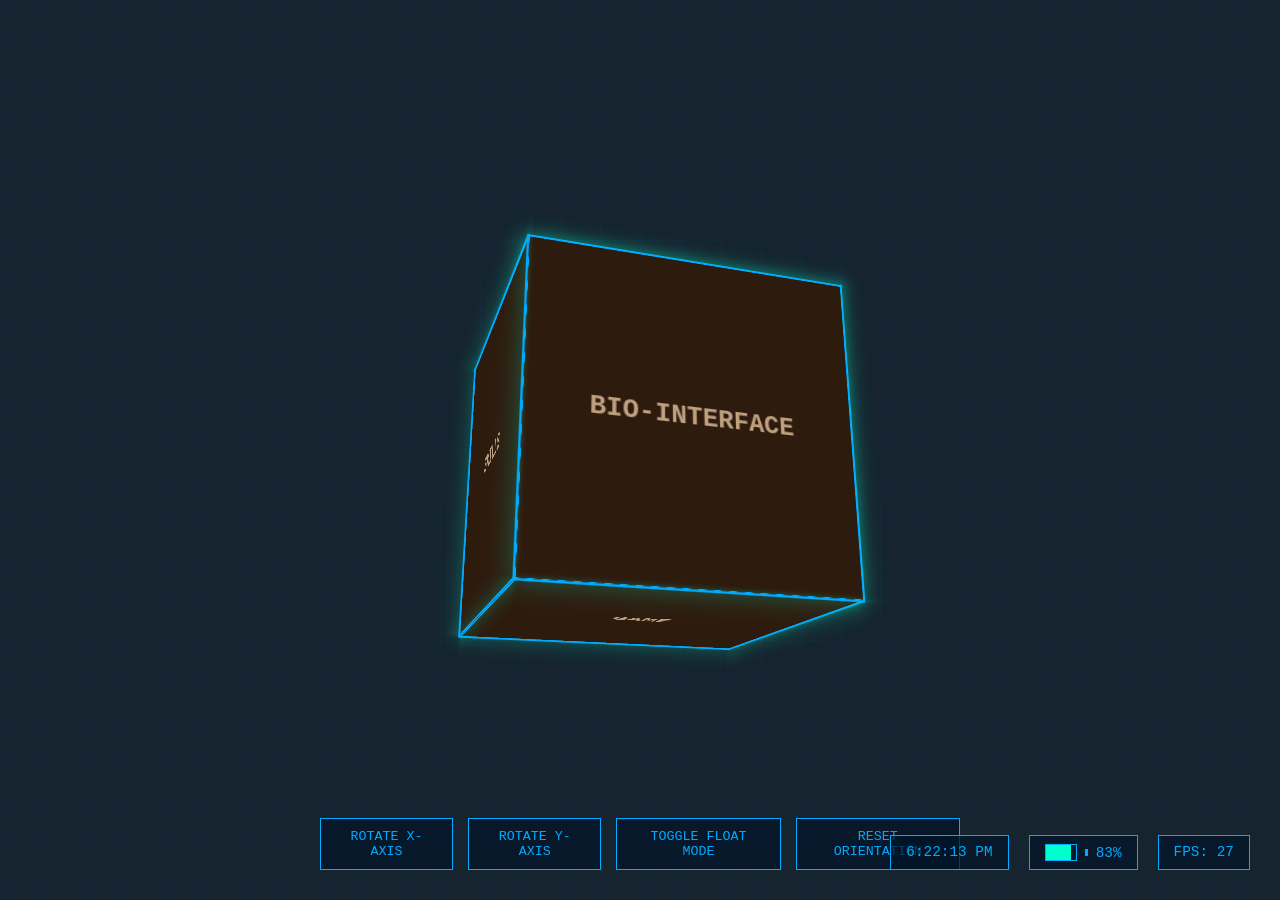
<file: index.html>
<!DOCTYPE html>
<html lang="en">
<head>
<meta charset="UTF-8">
<meta name="viewport" content="width=device-width, initial-scale=1.0">
<title>Interactive Portfolio Cube</title>
<style>
    :root {
        --primary-color: #8b4513;
        --secondary-color: #00ffcc;
        --bg-color: #0a0a1a;
        --panel-color: #2d1b0e;
        --text-color: #c0a080;
        --battery-high: #00ffcc;
        --battery-medium: #ffcc00;
        --battery-low: #ff5555;
    }
    
    body {
        background-color: var(--bg-color);
        display: flex;
        justify-content: center;
        align-items: center;
        height: 100vh;
        margin: 0;
        overflow: hidden;
        font-family: 'Courier New', monospace;
        cursor: default;
        color: var(--text-color);
    }
    
    /* Background elements */
    .background {
        position: fixed;
        top: 0;
        left: 0;
        width: 100%;
        height: 100%;
        z-index: -1;
        overflow: hidden;
    }
    
    .grid-lines {
        position: absolute;
        width: 200%;
        height: 200%;
        background: 
            linear-gradient(90deg, rgba(0, 100, 255, 0.1) 1px, transparent 1px),
            linear-gradient(rgba(0, 100, 255, 0.1) 1px, transparent 1px);
        background-size: 40px 40px;
        animation: moveGrid 20s linear infinite;
        opacity: 0.5;
    }

    .cube-container {
        width: 300px;
        height: 300px;
        position: relative;
        perspective: 1000px;
        transition: all 0.5s ease;
    }
    
    .cube-container.minimized {
        width: 100px;
        height: 100px;
        position: fixed;
        top: 20px;
        left: 20px;
        z-index: 100;
    }
    
    .cube {
        width: 100%;
        height: 100%;
        position: relative;
        transform-style: preserve-3d;
        transition: transform 0.5s ease;
    }
    
    .cube-face {
        position: absolute;
        width: 100%;
        height: 100%;
        background: rgba(45, 27, 14, 0.8);
        border: 2px solid var(--secondary-color);
        box-shadow: 0 0 20px rgba(0, 255, 204, 0.3);
        display: flex;
        justify-content: center;
        align-items: center;
        font-size: 24px;
        font-weight: bold;
        cursor: pointer;
        overflow: hidden;
        transition: all 0.3s ease;
    }
    
    .cube-face:hover {
        background: rgba(45, 27, 14, 0.95);
        box-shadow: 0 0 30px rgba(0, 255, 204, 0.5);
    }
    
    /* Cube Faces */
    .cube-front {
        transform: translateZ(150px);
        background: var(--panel-color);
    }
    
    .cube-back {
        transform: rotateY(180deg) translateZ(150px);
        background: var(--panel-color);
    }
    
    .cube-right {
        transform: rotateY(90deg) translateZ(150px);
        background: var(--panel-color);
    }
    
    .cube-left {
        transform: rotateY(-90deg) translateZ(150px);
        background: var(--panel-color);
    }
    
    .cube-top {
        transform: rotateX(90deg) translateZ(150px);
        background: var(--panel-color);
    }
    
    .cube-bottom {
        transform: rotateX(-90deg) translateZ(150px);
        background: var(--panel-color);
    }
    
    /* Minimized cube faces */
    .cube-container.minimized .cube-face {
        width: 100px;
        height: 100px;
    }
    
    .cube-container.minimized .cube-front {
        transform: translateZ(50px);
    }
    
    .cube-container.minimized .cube-back {
        transform: rotateY(180deg) translateZ(50px);
    }
    
    .cube-container.minimized .cube-right {
        transform: rotateY(90deg) translateZ(50px);
    }
    
    .cube-container.minimized .cube-left {
        transform: rotateY(-90deg) translateZ(50px);
    }
    
    .cube-container.minimized .cube-top {
        transform: rotateX(90deg) translateZ(50px);
    }
    
    .cube-container.minimized .cube-bottom {
        transform: rotateX(-90deg) translateZ(50px);
    }

/* ========== PORTFOLIO PANELS ========== */
.portfolio-panel {
    position: fixed;
    width: 0;
    height: 0;
    background-color: rgba(10, 20, 30, 0.95);
    border: 2px solid var(--secondary-color);
    box-shadow: 0 0 30px rgba(0, 255, 204, 0.3);
    overflow: hidden;
    opacity: 0;
    transition: all 0.5s ease;
    z-index: 10;
    left: 50%;
    top: 50%;
    transform: translate(-50%, -50%);
    backdrop-filter: blur(10px);
}

.portfolio-panel.active {
    width: 80vw;
    height: 80vh;
    opacity: 1;
    overflow-y: auto;
}

.panel-content {
    padding: 30px;
    opacity: 0;
    transition: opacity 0.3s ease 0.2s;
    height: 100%;
    box-sizing: border-box;
}

.portfolio-panel.active .panel-content {
    opacity: 1;
}

.close-panel {
    position: absolute;
    top: 15px;
    right: 15px;
    background: none;
    border: none;
    color: var(--secondary-color);
    font-size: 24px;
    cursor: pointer;
    z-index: 10;
    transition: all 0.3s ease;
}

.close-panel:hover {
    transform: scale(1.2);
    text-shadow: 0 0 10px var(--secondary-color);
}

/* ========== ABOUT PANEL ========== */
.holographic-header {
    display: flex;
    align-items: center;
    gap: 20px;
    margin-bottom: 30px;
    position: relative;
}

.hologram-circle {
    width: 50px;
    height: 50px;
    border: 2px solid var(--secondary-color);
    border-radius: 50%;
    animation: hologram-pulse 3s infinite;
}

.signal-strength {
    display: flex;
    gap: 3px;
    margin-left: auto;
}

.signal-bar {
    width: 4px;
    height: 10px;
    background: var(--secondary-color);
    animation: signal-pulse 2s infinite;
}

.signal-bar:nth-child(1) { animation-delay: 0.1s; height: 5px; }
.signal-bar:nth-child(2) { animation-delay: 0.3s; height: 10px; }
.signal-bar:nth-child(3) { animation-delay: 0.5s; height: 15px; }
.signal-bar:nth-child(4) { animation-delay: 0.7s; height: 20px; }

.bio-grid {
    display: grid;
    grid-template-columns: 200px 1fr;
    gap: 30px;
}

.avatar-container {
    position: relative;
}

.avatar-frame {
    width: 150px;
    height: 150px;
    border: 3px solid var(--secondary-color);
    display: flex;
    align-items: center;
    justify-content: center;
    position: relative;
    overflow: hidden;
}

.avatar {
    max-width: 100%;
    max-height: 100%;
    object-fit: cover;
}

.avatar-pulse {
    position: absolute;
    top: 0;
    left: 0;
    width: 100%;
    height: 100%;
    border: 2px solid rgba(0, 255, 204, 0.5);
    border-radius: 50%;
    animation: pulse 2s infinite;
    pointer-events: none;
}

.tech-bits {
    position: absolute;
    bottom: -15px;
    left: 50%;
    transform: translateX(-50%);
    display: flex;
    gap: 5px;
}

.tech-bit {
    display: inline-block;
    width: 8px;
    height: 8px;
    background: var(--secondary-color);
    animation: float-up 3s infinite;
}

.tech-bit:nth-child(1) { animation-delay: 0s; }
.tech-bit:nth-child(2) { animation-delay: 0.5s; }
.tech-bit:nth-child(3) { animation-delay: 1s; }

.cyber-name {
    color: var(--secondary-color);
    font-size: 2rem;
    margin: 0 0 10px 0;
}

.cyber-name span {
    color: var(--text-color);
}

.cyber-title {
    color: var(--text-color);
    margin: 0 0 20px 0;
    font-size: 1.2rem;
}

.cyber-stats {
    display: grid;
    grid-template-columns: 1fr 1fr;
    gap: 20px;
    margin: 30px 0;
}

.stat {
    position: relative;
}

.stat-label {
    font-size: 0.8rem;
    color: var(--secondary-color);
    margin-bottom: 5px;
}

.stat-value {
    font-size: 1.2rem;
    color: white;
    margin-bottom: 5px;
}

.stat-bar {
    height: 3px;
    background: var(--secondary-color);
    width: 100%;
    position: relative;
    overflow: hidden;
}

.stat-bar::after {
    content: '';
    position: absolute;
    top: 0;
    left: 0;
    height: 100%;
    width: 100%;
    background: linear-gradient(90deg, transparent, rgba(0, 255, 204, 0.5), transparent);
    animation: shine 3s infinite;
}

.skill-matrix {
    margin-top: 40px;
}

.skill-matrix h3 {
    color: var(--secondary-color);
    margin-bottom: 20px;
    border-bottom: 1px solid rgba(0, 255, 204, 0.3);
    padding-bottom: 10px;
}

.matrix-grid {
    display: grid;
    grid-template-columns: repeat(4, 1fr);
    gap: 15px;
}

.matrix-cell {
    background: rgba(0, 20, 40, 0.5);
    border: 1px solid rgba(0, 255, 204, 0.2);
    padding: 15px;
    position: relative;
    overflow: hidden;
}

.skill-level {
    height: 5px;
    background: var(--secondary-color);
    margin: 10px 0;
    position: relative;
}

.skill-level::after {
    content: '';
    position: absolute;
    top: 0;
    left: 0;
    width: 100%;
    height: 100%;
    background: linear-gradient(90deg, transparent, rgba(255, 255, 255, 0.5), transparent);
    animation: shine 2s infinite;
}

.skill-label {
    font-size: 0.9rem;
    color: var(--text-color);
    text-align: center;
}

/* ========== PROJECTS PANEL ========== */
.data-vault-header {
    display: flex;
    align-items: center;
    gap: 15px;
    margin-bottom: 30px;
    position: relative;
}

.binary-stream {
    color: var(--secondary-color);
    font-family: monospace;
    animation: matrix-scroll 10s linear infinite;
}

.encryption-status {
    margin-left: auto;
    display: flex;
    align-items: center;
    gap: 5px;
    color: var(--secondary-color);
    font-size: 0.9rem;
}

.encryption-dot {
    width: 8px;
    height: 8px;
    background: var(--secondary-color);
    border-radius: 50%;
    animation: pulse 1.5s infinite;
}

.project-grid {
    display: grid;
    grid-template-columns: repeat(auto-fill, minmax(300px, 1fr));
    gap: 30px;
    margin-bottom: 40px;
}

.project-card {
    background: rgba(0, 20, 40, 0.5);
    border: 1px solid rgba(0, 255, 204, 0.2);
    transition: all 0.3s ease;
    overflow: hidden;
}

.project-card:hover {
    transform: translateY(-5px);
    box-shadow: 0 10px 20px rgba(0, 255, 204, 0.1);
    border-color: var(--secondary-color);
}

.project-hologram {
    height: 200px;
    position: relative;
    overflow: hidden;
}

.hologram-projector {
    position: absolute;
    bottom: -50px;
    left: 50%;
    transform: translateX(-50%);
    width: 100px;
    height: 20px;
    background: var(--secondary-color);
    filter: blur(10px);
    opacity: 0.5;
}

.project-preview {
    position: absolute;
    top: 0;
    left: 0;
    width: 100%;
    height: 100%;
    background: linear-gradient(135deg, rgba(0, 255, 204, 0.1), rgba(0, 100, 255, 0.1));
}

.project-info {
    padding: 20px;
}

.project-info h3 {
    color: var(--secondary-color);
    margin: 0 0 10px 0;
}

.project-meta {
    display: flex;
    justify-content: space-between;
    font-size: 0.8rem;
    color: var(--text-color);
    margin-bottom: 15px;
}

.project-stats {
    display: grid;
    grid-template-columns: 1fr 1fr;
    gap: 15px;
    margin-top: 20px;
}

.project-stats .stat {
    text-align: center;
}

.project-stats .stat-icon {
    color: var(--secondary-color);
    font-size: 1.5rem;
    margin-bottom: 5px;
}

.project-stats .stat-value {
    font-size: 1.2rem;
    color: white;
    margin: 5px 0;
}

.project-stats .stat-label {
    font-size: 0.7rem;
    color: var(--text-color);
}

.project-archive {
    margin-top: 40px;
    border-top: 1px solid rgba(0, 255, 204, 0.3);
    padding-top: 20px;
}

.archive-header {
    display: flex;
    justify-content: space-between;
    align-items: center;
    margin-bottom: 15px;
    color: var(--secondary-color);
    font-size: 0.9rem;
}

.archive-grid {
    display: grid;
    grid-template-columns: repeat(auto-fill, minmax(150px, 1fr));
    gap: 10px;
}

.archive-item {
    background: rgba(0, 20, 40, 0.5);
    border: 1px solid rgba(0, 255, 204, 0.2);
    padding: 10px 15px;
    color: var(--text-color);
    font-size: 0.9rem;
    transition: all 0.3s ease;
}

.archive-item:hover {
    background: rgba(0, 255, 204, 0.1);
    border-color: var(--secondary-color);
    color: white;
}

/* ========== CONTROL PANEL AND STATUS BAR ========== */
.control-panel {
    position: fixed;
    bottom: 30px;
    left: 50%;
    transform: translateX(-50%);
    display: flex;
    gap: 15px;
    z-index: 20;
}

.control-button {
    background: rgba(0, 20, 40, 0.7);
    border: 1px solid var(--secondary-color);
    color: var(--secondary-color);
    padding: 10px 15px;
    font-family: 'Courier New', monospace;
    cursor: pointer;
    transition: all 0.3s ease;
}

.control-button:hover {
    background: rgba(0, 255, 204, 0.2);
    box-shadow: 0 0 10px rgba(0, 255, 204, 0.3);
}

/* ========== STATUS BAR ========== */
.status-bar {
    position: fixed;
    bottom: 30px;
    right: 30px;
    display: flex;
    gap: 20px;
    z-index: 20;
}

.status-item {
    background: rgba(0, 20, 40, 0.7);
    border: 1px solid var(--secondary-color);
    color: var(--secondary-color);
    padding: 8px 15px;
    font-family: 'Courier New', monospace;
    font-size: 0.9rem;
    position: relative;
    cursor: default;
}

.status-tooltip {
    position: absolute;
    bottom: 100%;
    right: 0;
    background: rgba(0, 20, 40, 0.9);
    border: 1px solid var(--secondary-color);
    padding: 5px 10px;
    font-size: 0.8rem;
    white-space: nowrap;
    opacity: 0;
    transition: opacity 0.3s ease;
    pointer-events: none;
}

.status-item:hover .status-tooltip {
    opacity: 1;
}

.battery-container {
    display: flex;
    align-items: center;
    gap: 8px;
}

.battery-level {
    width: 30px;
    height: 15px;
    border: 1px solid var(--secondary-color);
    position: relative;
}

.battery-fill {
    position: absolute;
    top: 0;
    left: 0;
    height: 100%;
    background: var(--secondary-color);
    transition: width 0.5s ease;
}

.battery-tip {
    width: 3px;
    height: 7px;
    background: var(--secondary-color);
}

.charging-icon {
    position: absolute;
    top: 50%;
    left: 50%;
    transform: translate(-50%, -50%);
    font-size: 0.7rem;
    display: none;
}

/* CONTACT PANEL STYLES */
#contact-panel {
    background-color: rgba(10, 20, 30, 0.95);
    border: 2px solid var(--secondary-color);
    box-shadow: 0 0 30px rgba(0, 255, 204, 0.3);
    backdrop-filter: blur(10px);
}

.neon-text {
    color: var(--secondary-color);
    text-shadow: 0 0 10px rgba(0, 255, 204, 0.7);
    animation: neon-pulse 2s infinite alternate;
}

.signal-bars {
    display: flex;
    gap: 5px;
    margin-left: 20px;
}

.signal-bars .bar {
    width: 4px;
    height: 15px;
    background: var(--secondary-color);
    animation: signal-animate 2s infinite ease-in-out;
}

.signal-bars .bar:nth-child(1) { animation-delay: 0.1s; height: 5px; }
.signal-bars .bar:nth-child(2) { animation-delay: 0.3s; height: 10px; }
.signal-bars .bar:nth-child(3) { animation-delay: 0.5s; height: 15px; }
.signal-bars .bar:nth-child(4) { animation-delay: 0.7s; height: 20px; }

.cyber-form {
    display: grid;
    gap: 25px;
    margin-top: 30px;
}

.input-group {
    position: relative;
    margin-bottom: 30px;
}

.input-group input,
.input-group textarea {
    width: 100%;
    background: transparent;
    border: none;
    border-bottom: 1px solid rgba(0, 255, 204, 0.3);
    color: var(--text-color);
    padding: 10px 0;
    font-family: 'Courier New', monospace;
    font-size: 16px;
    transition: all 0.3s ease;
}

.input-group textarea {
    resize: none;
}

.input-group label {
    position: absolute;
    top: 10px;
    left: 0;
    color: var(--secondary-color);
    font-size: 14px;
    pointer-events: none;
    transition: all 0.3s ease;
}

.input-group input:focus ~ label,
.input-group input:valid ~ label,
.input-group textarea:focus ~ label,
.input-group textarea:valid ~ label {
    top: -20px;
    font-size: 12px;
    color: var(--secondary-color);
}

.input-highlight {
    position: absolute;
    bottom: 0;
    left: 0;
    height: 2px;
    width: 0;
    background: var(--secondary-color);
    transition: all 0.4s ease;
}

.input-border {
    position: absolute;
    bottom: 0;
    left: 0;
    height: 1px;
    width: 100%;
    background: rgba(0, 255, 204, 0.1);
}

.input-group input:focus ~ .input-highlight,
.input-group textarea:focus ~ .input-highlight {
    width: 100%;
}

.input-icon {
    position: absolute;
    right: 0;
    bottom: 10px;
    color: var(--secondary-color);
}

.input-icon svg {
    width: 20px;
    height: 20px;
    fill: var(--secondary-color);
}

.select-group {
    position: relative;
    margin-bottom: 30px;
}

.cyber-select {
    position: relative;
}

.cyber-select select {
    width: 100%;
    background: rgba(0, 20, 40, 0.5);
    border: 1px solid rgba(0, 255, 204, 0.3);
    color: var(--text-color);
    padding: 12px 15px;
    font-family: 'Courier New', monospace;
    font-size: 16px;
    appearance: none;
    cursor: pointer;
}

.cyber-select label {
    position: absolute;
    top: -20px;
    left: 0;
    color: var(--secondary-color);
    font-size: 12px;
}

.select-highlight {
    position: absolute;
    bottom: 0;
    left: 0;
    height: 2px;
    width: 0;
    background: var(--secondary-color);
    transition: all 0.4s ease;
}

.select-arrow {
    position: absolute;
    right: 15px;
    top: 50%;
    transform: translateY(-50%);
    color: var(--secondary-color);
    pointer-events: none;
}

.cyber-select select:focus ~ .select-highlight {
    width: 100%;
}

.textarea-group .typing-indicator {
    position: absolute;
    right: 10px;
    bottom: 10px;
    display: flex;
    gap: 3px;
}

.typing-indicator span {
    display: inline-block;
    width: 6px;
    height: 6px;
    background: var(--secondary-color);
    border-radius: 50%;
    opacity: 0.4;
    animation: typing-pulse 1.5s infinite ease-in-out;
}

.typing-indicator span:nth-child(1) { animation-delay: 0s; }
.typing-indicator span:nth-child(2) { animation-delay: 0.2s; }
.typing-indicator span:nth-child(3) { animation-delay: 0.4s; }

.form-footer {
    display: flex;
    justify-content: space-between;
    align-items: center;
    margin-top: 30px;
}

.cyber-button {
    position: relative;
    background: transparent;
    border: none;
    color: var(--secondary-color);
    padding: 12px 25px;
    font-family: 'Courier New', monospace;
    font-weight: bold;
    text-transform: uppercase;
    letter-spacing: 1px;
    cursor: pointer;
    overflow: hidden;
}

.button-text {
    position: relative;
    z-index: 2;
}

.button-glow {
    position: absolute;
    top: 0;
    left: -100%;
    width: 100%;
    height: 100%;
    background: linear-gradient(90deg, 
        transparent, 
        rgba(0, 255, 204, 0.3), 
        transparent);
    transition: all 0.5s ease;
}

.button-border {
    position: absolute;
    top: 0;
    left: 0;
    width: 100%;
    height: 100%;
    border: 1px solid var(--secondary-color);
    box-sizing: border-box;
}

.cyber-button:hover .button-glow {
    left: 100%;
}

.form-status {
    display: flex;
    align-items: center;
    gap: 10px;
    color: var(--secondary-color);
    font-size: 14px;
}

.status-led {
    width: 10px;
    height: 10px;
    background: var(--secondary-color);
    border-radius: 50%;
    animation: status-pulse 2s infinite;
}

.contact-direct {
    margin-top: 50px;
    border-top: 1px solid rgba(0, 255, 204, 0.2);
    padding-top: 30px;
}

.direct-option {
    display: flex;
    align-items: center;
    gap: 15px;
    margin-bottom: 20px;
}

.option-icon {
    color: var(--secondary-color);
    font-size: 20px;
}

.option-label {
    color: var(--secondary-color);
    font-size: 14px;
    margin-bottom: 5px;
}

.option-value, .option-links a {
    color: var(--text-color);
    font-size: 16px;
    text-decoration: none;
    transition: all 0.3s ease;
}

.option-links {
    display: flex;
    gap: 15px;
}

.option-links a:hover {
    color: var(--secondary-color);
    text-shadow: 0 0 10px rgba(0, 255, 204, 0.5);
}

/* ========== GLOBAL PANEL STYLES ========== */
.portfolio-panel {
    background: rgba(10, 10, 20, 0.97);
    border: 1px solid var(--secondary-color);
    box-shadow: 0 0 30px rgba(0, 255, 204, 0.2),
                inset 0 0 20px rgba(0, 255, 204, 0.1);
    backdrop-filter: blur(10px);
    overflow: hidden;
}

.panel-content {
    padding: 30px;
    position: relative;
}

.panel-content::before {
    content: '';
    position: absolute;
    top: 0;
    left: 0;
    width: 100%;
    height: 100%;
    background: 
        linear-gradient(135deg, rgba(0, 255, 204, 0.05) 0%, 
        transparent 50%, 
        rgba(0, 100, 255, 0.05) 100%);
    pointer-events: none;
}

.close-panel {
    background: transparent;
    border: none;
    color: var(--secondary-color);
    font-size: 24px;
    text-shadow: 0 0 10px var(--secondary-color);
    transition: all 0.3s ease;
    z-index: 10;
}

.close-panel:hover {
    transform: scale(1.2);
    text-shadow: 0 0 15px var(--secondary-color);
}

/* ========== ABOUT PANEL ========== */
.holographic-header {
    display: flex;
    align-items: center;
    gap: 20px;
    margin-bottom: 30px;
    padding-bottom: 15px;
    border-bottom: 1px solid rgba(0, 255, 204, 0.3);
}

.hologram-circle {
    width: 50px;
    height: 50px;
    border: 2px solid var(--secondary-color);
    border-radius: 50%;
    box-shadow: 0 0 15px var(--secondary-color);
    animation: hologram-pulse 3s infinite;
}

.signal-strength {
    display: flex;
    gap: 5px;
    margin-left: auto;
}

.signal-bar {
    width: 4px;
    height: 10px;
    background: var(--secondary-color);
    box-shadow: 0 0 5px var(--secondary-color);
    animation: signal-pulse 2s infinite;
}

.bio-grid {
    display: grid;
    grid-template-columns: 200px 1fr;
    gap: 30px;
}

.avatar-container {
    position: relative;
}

.avatar-frame {
    width: 150px;
    height: 150px;
    border: 3px solid var(--secondary-color);
    box-shadow: 0 0 20px rgba(0, 255, 204, 0.3);
    overflow: hidden;
    position: relative;
}

.avatar {
    width: 100%;
    height: 100%;
    object-fit: cover;
    filter: sepia(50%) hue-rotate(160deg) contrast(120%);
}

.avatar-pulse {
    position: absolute;
    top: 0;
    left: 0;
    width: 100%;
    height: 100%;
    border: 2px solid rgba(0, 255, 204, 0.5);
    border-radius: 50%;
    animation: pulse 2s infinite;
}

.tech-bits {
    position: absolute;
    bottom: -15px;
    left: 50%;
    transform: translateX(-50%);
    display: flex;
    gap: 5px;
}

.tech-bit {
    display: inline-block;
    width: 8px;
    height: 8px;
    background: var(--secondary-color);
    box-shadow: 0 0 5px var(--secondary-color);
    animation: float-up 3s infinite;
}

.cyber-name {
    color: var(--secondary-color);
    font-size: 2rem;
    text-shadow: 0 0 10px rgba(0, 255, 204, 0.5);
    margin-bottom: 10px;
}

.cyber-name span {
    color: var(--text-color);
}

.cyber-title {
    color: var(--text-color);
    font-size: 1.2rem;
    letter-spacing: 2px;
    margin-bottom: 20px;
}

.cyber-stats {
    display: grid;
    grid-template-columns: 1fr 1fr;
    gap: 20px;
    margin: 30px 0;
}

.stat {
    position: relative;
}

.stat-label {
    font-size: 0.8rem;
    color: var(--secondary-color);
    text-transform: uppercase;
    letter-spacing: 1px;
    margin-bottom: 5px;
}

.stat-value {
    font-size: 1.2rem;
    color: white;
    margin-bottom: 10px;
}

.stat-bar {
    height: 3px;
    background: rgba(0, 255, 204, 0.2);
    position: relative;
    overflow: hidden;
}

.stat-bar::after {
    content: '';
    position: absolute;
    top: 0;
    left: 0;
    height: 100%;
    width: var(--level, 100%);
    background: var(--secondary-color);
    box-shadow: 0 0 10px var(--secondary-color);
}

.stat-bar::before {
    content: '';
    position: absolute;
    top: 0;
    left: 0;
    width: 100%;
    height: 100%;
    background: linear-gradient(90deg, 
        transparent, 
        rgba(255, 255, 255, 0.5), 
        transparent);
    animation: shine 3s infinite;
}

.skill-matrix {
    margin-top: 40px;
}

.skill-matrix h3 {
    color: var(--secondary-color);
    text-shadow: 0 0 5px var(--secondary-color);
    margin-bottom: 20px;
    padding-bottom: 10px;
    border-bottom: 1px solid rgba(0, 255, 204, 0.3);
}

.matrix-grid {
    display: grid;
    grid-template-columns: repeat(4, 1fr);
    gap: 15px;
}

.matrix-cell {
    background: rgba(0, 20, 40, 0.5);
    border: 1px solid rgba(0, 255, 204, 0.2);
    padding: 15px;
    position: relative;
    overflow: hidden;
    transition: all 0.3s ease;
}

.matrix-cell:hover {
    transform: translateY(-5px);
    box-shadow: 0 10px 20px rgba(0, 255, 204, 0.1);
    border-color: var(--secondary-color);
}

.skill-level {
    height: 5px;
    background: rgba(0, 255, 204, 0.1);
    margin: 10px 0;
    position: relative;
    overflow: hidden;
}

.skill-level::after {
    content: '';
    position: absolute;
    top: 0;
    left: 0;
    height: 100%;
    width: var(--level);
    background: var(--secondary-color);
    box-shadow: 0 0 10px var(--secondary-color);
}

.skill-level::before {
    content: '';
    position: absolute;
    top: 0;
    left: 0;
    width: 100%;
    height: 100%;
    background: linear-gradient(90deg, 
        transparent, 
        rgba(255, 255, 255, 0.5), 
        transparent);
    animation: shine 2s infinite;
}

.skill-label {
    font-size: 0.9rem;
    color: var(--text-color);
    text-align: center;
    text-transform: uppercase;
    letter-spacing: 1px;
}

/* ========== PROJECTS PANEL ========== */
.data-vault-header {
    display: flex;
    align-items: center;
    gap: 15px;
    margin-bottom: 30px;
    padding-bottom: 15px;
    border-bottom: 1px solid rgba(0, 255, 204, 0.3);
}

.binary-stream {
    color: var(--secondary-color);
    font-family: monospace;
    font-size: 0.9rem;
    letter-spacing: 2px;
    animation: matrix-scroll 10s linear infinite;
}

.encryption-status {
    margin-left: auto;
    display: flex;
    align-items: center;
    gap: 5px;
    color: var(--secondary-color);
    font-size: 0.9rem;
    text-shadow: 0 0 5px var(--secondary-color);
}

.encryption-dot {
    width: 8px;
    height: 8px;
    background: var(--secondary-color);
    border-radius: 50%;
    box-shadow: 0 0 5px var(--secondary-color);
    animation: pulse 1.5s infinite;
}

.project-grid {
    display: grid;
    grid-template-columns: repeat(auto-fill, minmax(300px, 1fr));
    gap: 30px;
    margin-bottom: 40px;
}

.project-card {
    background: rgba(0, 20, 40, 0.5);
    border: 1px solid rgba(0, 255, 204, 0.2);
    transition: all 0.3s ease;
    overflow: hidden;
    position: relative;
}

.project-card:hover {
    transform: translateY(-5px);
    box-shadow: 0 10px 20px rgba(0, 255, 204, 0.1);
    border-color: var(--secondary-color);
}

.project-hologram {
    height: 200px;
    position: relative;
    overflow: hidden;
}

.hologram-projector {
    position: absolute;
    bottom: -50px;
    left: 50%;
    transform: translateX(-50%);
    width: 100px;
    height: 20px;
    background: var(--secondary-color);
    filter: blur(10px);
    opacity: 0.5;
}

.project-preview {
    position: absolute;
    top: 0;
    left: 0;
    width: 100%;
    height: 100%;
    background: linear-gradient(135deg, 
        rgba(0, 255, 204, 0.1), 
        rgba(0, 100, 255, 0.1));
}

.project-info {
    padding: 20px;
}

.project-info h3 {
    color: var(--secondary-color);
    margin: 0 0 10px 0;
    text-shadow: 0 0 5px var(--secondary-color);
}

.project-meta {
    display: flex;
    justify-content: space-between;
    font-size: 0.8rem;
    color: var(--text-color);
    margin-bottom: 15px;
}

.project-stats {
    display: grid;
    grid-template-columns: 1fr 1fr;
    gap: 15px;
    margin-top: 20px;
}

.project-stats .stat {
    text-align: center;
}

.project-stats .stat-icon {
    color: var(--secondary-color);
    font-size: 1.5rem;
    margin-bottom: 5px;
    text-shadow: 0 0 5px var(--secondary-color);
}

.project-stats .stat-value {
    font-size: 1.2rem;
    color: white;
    margin: 5px 0;
}

.project-stats .stat-label {
    font-size: 0.7rem;
    color: var(--text-color);
    text-transform: uppercase;
}

.project-archive {
    margin-top: 40px;
    border-top: 1px solid rgba(0, 255, 204, 0.3);
    padding-top: 20px;
}

.archive-header {
    display: flex;
    justify-content: space-between;
    align-items: center;
    margin-bottom: 15px;
    color: var(--secondary-color);
    font-size: 0.9rem;
}

.archive-grid {
    display: grid;
    grid-template-columns: repeat(auto-fill, minmax(150px, 1fr));
    gap: 10px;
}

.archive-item {
    background: rgba(0, 20, 40, 0.5);
    border: 1px solid rgba(0, 255, 204, 0.2);
    padding: 10px 15px;
    color: var(--text-color);
    font-size: 0.9rem;
    transition: all 0.3s ease;
    text-align: center;
}

.archive-item:hover {
    background: rgba(0, 255, 204, 0.1);
    border-color: var(--secondary-color);
    color: white;
    transform: translateY(-3px);
}

/* ========== EXPERIENCE PANEL ========== */
.neural-header {
    display: flex;
    align-items: center;
    gap: 20px;
    margin-bottom: 30px;
    padding-bottom: 15px;
    border-bottom: 1px solid rgba(0, 255, 204, 0.3);
}

.brainwave-animation {
    width: 100px;
    height: 30px;
    position: relative;
}

.wave {
    position: absolute;
    height: 2px;
    background: var(--secondary-color);
    box-shadow: 0 0 5px var(--secondary-color);
    animation: brainwave 4s infinite linear;
    opacity: 0.7;
}

.memory-usage {
    margin-left: auto;
    display: flex;
    align-items: center;
    gap: 10px;
    color: var(--secondary-color);
    font-size: 0.9rem;
    text-shadow: 0 0 5px var(--secondary-color);
}

.memory-bar {
    width: 50px;
    height: 3px;
    background: rgba(0, 255, 204, 0.3);
    position: relative;
}

.memory-bar::after {
    content: '';
    position: absolute;
    top: 0;
    left: 0;
    height: 100%;
    width: 78%;
    background: var(--secondary-color);
    box-shadow: 0 0 5px var(--secondary-color);
}

.timeline {
    position: relative;
    padding-left: 30px;
}

.timeline::before {
    content: '';
    position: absolute;
    top: 0;
    left: 10px;
    height: 100%;
    width: 2px;
    background: rgba(0, 255, 204, 0.3);
    box-shadow: 0 0 10px rgba(0, 255, 204, 0.2);
}

.timeline-node {
    position: relative;
    margin-bottom: 40px;
}

.node-pulse {
    position: absolute;
    left: -30px;
    top: 5px;
    width: 20px;
    height: 20px;
    border-radius: 50%;
    background: var(--secondary-color);
    box-shadow: 0 0 10px var(--secondary-color);
    animation: pulse 2s infinite;
}

.node-content {
    background: rgba(0, 20, 40, 0.5);
    border: 1px solid rgba(0, 255, 204, 0.2);
    padding: 20px;
    transition: all 0.3s ease;
}

.timeline-node:hover .node-content {
    border-color: var(--secondary-color);
    transform: translateX(5px);
    box-shadow: 0 5px 15px rgba(0, 255, 204, 0.1);
}

.node-content h3 {
    color: var(--secondary-color);
    margin: 0 0 5px 0;
    text-shadow: 0 0 5px var(--secondary-color);
}

.node-meta {
    color: var(--text-color);
    font-size: 0.9rem;
    margin-bottom: 15px;
}

.node-list {
    padding-left: 20px;
    color: var(--text-color);
    font-size: 0.9rem;
    margin: 15px 0;
}

.node-list li {
    margin-bottom: 8px;
    position: relative;
}

.node-list li::before {
    content: '▹';
    position: absolute;
    left: -15px;
    color: var(--secondary-color);
    text-shadow: 0 0 5px var(--secondary-color);
}

.node-tech {
    display: flex;
    flex-wrap: wrap;
    gap: 8px;
    margin-top: 15px;
}

.tech-tag {
    background: rgba(0, 255, 204, 0.1);
    border: 1px solid rgba(0, 255, 204, 0.3);
    color: var(--secondary-color);
    padding: 3px 10px;
    font-size: 0.8rem;
    border-radius: 3px;
    text-shadow: 0 0 5px var(--secondary-color);
    transition: all 0.3s ease;
}

.tech-tag:hover {
    background: rgba(0, 255, 204, 0.2);
    transform: translateY(-2px);
}

.experience-stats {
    display: grid;
    grid-template-columns: repeat(4, 1fr);
    gap: 20px;
    margin-top: 40px;
    text-align: center;
}

.exp-stat .stat-value {
    font-size: 2rem;
    color: var(--secondary-color);
    margin-bottom: 5px;
    text-shadow: 0 0 10px var(--secondary-color);
}

.exp-stat .stat-label {
    font-size: 0.9rem;
    color: var(--text-color);
    text-transform: uppercase;
}

/* ========== SKILLS PANEL ========== */
.core-header {
    display: flex;
    align-items: center;
    gap: 20px;
    margin-bottom: 30px;
    padding-bottom: 15px;
    border-bottom: 1px solid rgba(0, 255, 204, 0.3);
}

.radar-sweep {
    width: 50px;
    height: 50px;
    border: 2px solid var(--secondary-color);
    border-radius: 50%;
    box-shadow: 0 0 10px var(--secondary-color);
    position: relative;
    overflow: hidden;
}

.radar-sweep::after {
    content: '';
    position: absolute;
    top: 0;
    left: 0;
    width: 100%;
    height: 100%;
    background: conic-gradient(
        transparent 0deg,
        rgba(0, 255, 204, 0.3) 90deg,
        transparent 180deg
    );
    animation: radar-rotate 3s linear infinite;
}

.system-status {
    margin-left: auto;
    display: flex;
    align-items: center;
    gap: 5px;
    color: var(--secondary-color);
    font-size: 0.9rem;
    text-shadow: 0 0 5px var(--secondary-color);
}

.status-dot {
    width: 8px;
    height: 8px;
    background: var(--secondary-color);
    border-radius: 50%;
    box-shadow: 0 0 5px var(--secondary-color);
    animation: pulse 1.5s infinite;
}

.skill-categories {
    display: grid;
    grid-template-columns: repeat(auto-fill, minmax(250px, 1fr));
    gap: 30px;
    margin-bottom: 40px;
}

.category h3 {
    color: var(--secondary-color);
    margin-bottom: 20px;
    padding-bottom: 10px;
    border-bottom: 1px solid rgba(0, 255, 204, 0.3);
    text-shadow: 0 0 5px var(--secondary-color);
}

.skill {
    margin-bottom: 15px;
}

.skill-name {
    display: flex;
    justify-content: space-between;
    color: var(--text-color);
    margin-bottom: 5px;
    font-size: 0.9rem;
}

.skill-level {
    height: 5px;
    background: rgba(0, 255, 204, 0.1);
    position: relative;
    margin-bottom: 5px;
}

.level-bar {
    position: absolute;
    top: 0;
    left: 0;
    height: 100%;
    background: var(--secondary-color);
    box-shadow: 0 0 5px var(--secondary-color);
}

.level-bar::after {
    content: '';
    position: absolute;
    top: 0;
    left: 0;
    width: 100%;
    height: 100%;
    background: linear-gradient(90deg, 
        transparent, 
        rgba(255, 255, 255, 0.5), 
        transparent);
    animation: shine 2s infinite;
}

.level-value {
    color: var(--text-color);
    font-size: 0.8rem;
    text-align: right;
}

.system-diagram {
    margin-top: 40px;
    border-top: 1px solid rgba(0, 255, 204, 0.3);
    padding-top: 20px;
}

.system-diagram h3 {
    color: var(--secondary-color);
    margin-bottom: 20px;
    text-align: center;
    text-shadow: 0 0 5px var(--secondary-color);
}

.diagram-container {
    width: 300px;
    height: 300px;
    margin: 0 auto;
    position: relative;
}

.system-node {
    position: absolute;
    top: var(--y);
    left: var(--x);
    transform: translate(-50%, -50%);
    width: 60px;
    height: 60px;
    display: flex;
    flex-direction: column;
    align-items: center;
    justify-content: center;
}

.node-core {
    width: 30px;
    height: 30px;
    border: 2px solid var(--secondary-color);
    border-radius: 50%;
    box-shadow: 0 0 10px var(--secondary-color);
    animation: pulse 2s infinite;
}

.node-label {
    margin-top: 5px;
    color: var(--text-color);
    font-size: 0.8rem;
}

.system-connections {
    position: absolute;
    top: 0;
    left: 0;
    width: 100%;
    height: 100%;
}

.connection {
    position: absolute;
    background: rgba(0, 255, 204, 0.2);
    height: 2px;
    transform-origin: 0 0;
    animation: pulse 3s infinite;
}

/* ========== MINIGAME PANEL ========== */
.simulation-header {
    display: flex;
    align-items: center;
    gap: 20px;
    margin-bottom: 30px;
    padding-bottom: 15px;
    border-bottom: 1px solid rgba(0, 255, 204, 0.3);
}

.quantum-grid {
    width: 50px;
    height: 50px;
    background: 
        linear-gradient(rgba(0, 255, 204, 0.1) 1px, transparent 1px),
        linear-gradient(90deg, rgba(0, 255, 204, 0.1) 1px, transparent 1px);
    background-size: 10px 10px;
    box-shadow: 0 0 10px rgba(0, 255, 204, 0.2);
}

.fps-counter {
    margin-left: auto;
    color: var(--secondary-color);
    font-family: monospace;
    text-shadow: 0 0 5px var(--secondary-color);
}

.simulation-controls {
    text-align: center;
    margin-bottom: 30px;
}

.sim-title {
    color: var(--secondary-color);
    font-size: 1.5rem;
    margin-bottom: 10px;
    text-shadow: 0 0 10px var(--secondary-color);
}

.sim-subtitle {
    color: var(--text-color);
    margin-bottom: 20px;
}

.dice-controls {
    display: flex;
    justify-content: center;
    gap: 20px;
    margin-bottom: 20px;
}

.control-group {
    display: flex;
    flex-direction: column;
    align-items: flex-start;
}

.control-group label {
    color: var(--text-color);
    font-size: 0.9rem;
    margin-bottom: 5px;
}

.control-group select, 
.control-group input {
    background: rgba(0, 20, 40, 0.5);
    border: 1px solid rgba(0, 255, 204, 0.3);
    color: var(--text-color);
    padding: 8px 12px;
    font-family: 'Courier New', monospace;
    transition: all 0.3s ease;
}

.control-group select:focus, 
.control-group input:focus {
    outline: none;
    border-color: var(--secondary-color);
    box-shadow: 0 0 10px rgba(0, 255, 204, 0.2);
}

.sim-button {
    background: var(--secondary-color);
    border: none;
    color: var(--bg-color);
    padding: 10px 20px;
    font-family: 'Courier New', monospace;
    font-weight: bold;
    cursor: pointer;
    transition: all 0.3s ease;
    position: relative;
    overflow: hidden;
    z-index: 1;
}

.sim-button::before {
    content: '';
    position: absolute;
    top: 0;
    left: -100%;
    width: 100%;
    height: 100%;
    background: linear-gradient(90deg, 
        transparent, 
        rgba(255, 255, 255, 0.4), 
        transparent);
    transition: all 0.5s ease;
    z-index: -1;
}

.sim-button:hover {
    box-shadow: 0 0 15px rgba(0, 255, 204, 0.5);
    transform: translateY(-2px);
}

.sim-button:hover::before {
    left: 100%;
}

.performance-warning {
    display: flex;
    align-items: center;
    justify-content: center;
    gap: 10px;
    color: #ff5555;
    font-size: 0.9rem;
    margin-top: 20px;
    text-shadow: 0 0 5px rgba(255, 85, 85, 0.5);
}

.warning-icon {
    font-size: 1.2rem;
}

.simulation-stats {
    display: grid;
    grid-template-columns: repeat(3, 1fr);
    gap: 20px;
    margin-bottom: 30px;
    text-align: center;
}

.sim-stat .stat-value {
    font-size: 2rem;
    color: var(--secondary-color);
    margin-bottom: 5px;
    font-family: monospace;
    text-shadow: 0 0 10px var(--secondary-color);
}

.sim-stat .stat-label {
    font-size: 0.9rem;
    color: var(--text-color);
    text-transform: uppercase;
}

.dice-container {
    position: fixed;
    top: 0;
    left: 0;
    width: 100%;
    height: 100%;
    pointer-events: none;
    z-index: -1;
}

.portfolio-panel.holographic {
    position: fixed;
    top: 50%;
    left: 50%;
    transform: translate(-50%, -50%);
    width: 80%;
    max-width: 900px;
    background: rgba(10, 20, 30, 0.9);
    border: 1px solid rgba(0, 255, 255, 0.3);
    box-shadow: 0 0 20px rgba(0, 255, 255, 0.3),
                inset 0 0 20px rgba(0, 255, 255, 0.2);
    border-radius: 8px;
    z-index: 100;
    overflow: hidden;
}

.panel-content {
    position: relative;
    padding: 30px;
    height: 100%;
}

.hologram-globe {
    position: absolute;
    top: 50%;
    left: 50%;
    transform: translate(-50%, -50%);
    width: 400px;
    height: 400px;
    border-radius: 50%;
    opacity: 0.1;
    z-index: 0;
    pointer-events: none;
}

.holographic {
    position: relative;
    background: rgba(10, 20, 30, 0.85);
    border: 1px solid rgba(0, 255, 255, 0.3);
    box-shadow: 0 0 20px rgba(0, 255, 255, 0.2),
                inset 0 0 20px rgba(0, 255, 255, 0.1);
    overflow: hidden;
}

.hologram-globe {
    position: absolute;
    top: 50%;
    left: 20%;
    transform: translate(-50%, -50%);
    width: 300px;
    height: 300px;
    border-radius: 50%;
    opacity: 0.15;
    z-index: 0;
}

.globe-grid {
    position: absolute;
    width: 100%;
    height: 100%;
    background: radial-gradient(circle, transparent 60%, rgba(0, 255, 255, 0.1) 100%);
    border-radius: 50%;
    box-shadow: inset 0 0 50px rgba(0, 255, 255, 0.2);
}

.globe-grid:before,
.globe-grid:after {
    content: '';
    position: absolute;
    top: 0;
    left: 0;
    width: 100%;
    height: 100%;
    border-radius: 50%;
    border: 1px solid rgba(0, 255, 255, 0.2);
}

.globe-grid:before {
    transform: rotateX(75deg);
}

.globe-grid:after {
    transform: rotateY(75deg);
}

.globe-core {
    position: absolute;
    top: 50%;
    left: 50%;
    transform: translate(-50%, -50%);
    width: 30px;
    height: 30px;
    background: rgba(0, 255, 255, 0.5);
    border-radius: 50%;
    filter: blur(5px);
    animation: pulse 3s infinite alternate;
}

.globe-pulse {
    position: absolute;
    top: 50%;
    left: 50%;
    transform: translate(-50%, -50%);
    width: 100%;
    height: 100%;
    border: 1px solid rgba(0, 255, 255, 0.1);
    border-radius: 50%;
    animation: ripple 6s infinite;
}

.globe-data-points {
    position: absolute;
    width: 100%;
    height: 100%;
}

.data-point {
    position: absolute;
    top: 50%;
    left: 50%;
    width: 6px;
    height: 6px;
    background: rgba(0, 255, 255, 0.8);
    border-radius: 50%;
    transform-origin: 0 0;
    transform: rotate(var(--angle)) translateX(150px);
    animation: orbit 8s infinite linear var(--delay);
}

.hologram-text {
    text-shadow: 0 0 10px rgba(0, 255, 255, 0.7),
                 0 0 20px rgba(0, 255, 255, 0.5);
    color: #fff;
    position: relative;
    z-index: 1;
}

.hologram-heading {
    text-shadow: 0 0 5px rgba(0, 255, 255, 0.5);
    color: #fff;
    position: relative;
    z-index: 1;
}

.hologram-tag {
    background: rgba(0, 255, 255, 0.1);
    border: 1px solid rgba(0, 255, 255, 0.3);
    text-shadow: 0 0 5px rgba(0, 255, 255, 0.5);
}

.hologram-number {
    text-shadow: 0 0 10px rgba(0, 255, 255, 0.7);
    color: #0ff;
}

.scanlines {
    position: absolute;
    top: 0;
    left: 0;
    width: 100%;
    height: 100%;
    background: repeating-linear-gradient(
        to bottom,
        transparent 0%,
        rgba(0, 255, 255, 0.05) 1px,
        transparent 2px
    );
    pointer-events: none;
    z-index: 2;
}

.hologram-particles {
    position: absolute;
    top: 0;
    left: 0;
    width: 100%;
    height: 100%;
    pointer-events: none;
    z-index: 1;
}

.hologram-particles:before {
    content: '';
    position: absolute;
    width: 100%;
    height: 100%;
    background-image: 
        radial-gradient(1px 1px at 20% 30%, rgba(0, 255, 255, 0.8) 1px, transparent 50%),
        radial-gradient(1px 1px at 80% 70%, rgba(0, 255, 255, 0.8) 1px, transparent 50%),
        radial-gradient(1px 1px at 40% 80%, rgba(0, 255, 255, 0.8) 1px, transparent 50%),
        radial-gradient(1px 1px at 60% 10%, rgba(0, 255, 255, 0.8) 1px, transparent 50%);
    background-size: 100% 100%;
    animation: particles 20s infinite linear;
}

:root {
    --primary-color: rgba(0, 255, 204, 1);
    --secondary-color: rgba(0, 200, 255, 1);
    --bg-color: rgba(10, 20, 30, 0.95);
}

/* Panel Base Styles */
.portfolio-panel {
    position: fixed;
    width: 0;
    height: 0;
    background-color: var(--bg-color);
    border: 2px solid var(--secondary-color);
    box-shadow: 0 0 30px rgba(0, 255, 204, 0.3);
    overflow: hidden;
    opacity: 0;
    transition: all 0.5s ease;
    z-index: 1000;
    left: 50%;
    top: 50%;
    transform: translate(-50%, -50%);
    backdrop-filter: blur(10px);
    display: flex;
    flex-direction: column;
}

.portfolio-panel.active {
    width: 80vw;
    height: 80vh;
    opacity: 1;
    overflow: hidden; /* Hide main overflow */
}

.panel-content {
    padding: 30px;
    opacity: 0;
    transition: opacity 0.3s ease 0.2s;
    height: 100%;
    box-sizing: border-box;
    overflow-y: auto; /* Scrollable content */
    position: relative;
}

.portfolio-panel.active .panel-content {
    opacity: 1;
}

/* Custom scrollbar */
.panel-content::-webkit-scrollbar {
    width: 8px;
}

.panel-content::-webkit-scrollbar-track {
    background: rgba(0, 10, 20, 0.3);
}

.panel-content::-webkit-scrollbar-thumb {
    background: rgba(0, 255, 255, 0.3);
    border-radius: 4px;
}

.panel-content::-webkit-scrollbar-thumb:hover {
    background: var(--secondary-color);
}

/* Close Button */
.close-panel {
    position: absolute;
    top: 15px;
    right: 15px;
    background: rgba(255, 0, 0, 0.2);
    border: 1px solid rgba(255, 50, 50, 0.5);
    border-radius: 50%;
    width: 30px;
    height: 30px;
    color: #ff5555;
    cursor: pointer;
    z-index: 10;
    transition: all 0.3s;
    display: flex;
    align-items: center;
    justify-content: center;
    padding: 0;
}

.holographic-x {
    position: relative;
    z-index: 2;
    font-size: 16px;
    line-height: 1;
}

.pulse-ring {
    position: absolute;
    top: 0;
    left: 0;
    width: 100%;
    height: 100%;
    border-radius: 50%;
    background: rgba(255, 50, 50, 0.3);
    animation: pulse 2s infinite;
    z-index: 1;
}

.close-panel:hover {
    transform: scale(1.2);
    box-shadow: 0 0 15px rgba(255, 50, 50, 0.7);
}

/* Terminal positioning */
.cyber-terminal {
    flex-shrink: 0;
    margin-top: auto; /* Push to bottom */
}

/* All your existing holographic styles */
/* ... */

/* Keyframes */
@keyframes pulse {
    0% { transform: scale(0.8); opacity: 0.7; }
    70% { transform: scale(1.3); opacity: 0; }
    100% { opacity: 0; }
}

/* Responsive */
@media (max-width: 768px) {
    .portfolio-panel.active {
        width: 95vw;
        height: 95vh;
    }
}

/* Close button with pulse effect */
.close-panel {
    position: absolute;
    top: 15px;
    right: 15px;
    background: rgba(255, 0, 0, 0.2);
    border: 1px solid rgba(255, 50, 50, 0.5);
    border-radius: 50%;
    width: 30px;
    height: 30px;
    color: #ff5555;
    cursor: pointer;
    z-index: 10;
    transition: all 0.3s;
}

.holographic-x {
    position: relative;
    z-index: 2;
}

.pulse-ring {
    position: absolute;
    top: 0;
    left: 0;
    width: 100%;
    height: 100%;
    border-radius: 50%;
    background: rgba(255, 50, 50, 0.3);
    animation: pulse 2s infinite;
    z-index: 1;
}

/* Header styles */
.data-vault-header {
    position: relative;
    padding: 20px;
    text-align: center;
    margin-bottom: 30px;
    border-bottom: 1px solid rgba(0, 255, 255, 0.2);
}

.binary-stream {
    position: absolute;
    top: 0;
    left: 10px;
    height: 100%;
    width: auto;
    font-size: 10px;
    color: rgba(0, 255, 255, 0.3);
    overflow: hidden;
    white-space: normal;
    animation: binaryScroll 20s linear infinite;
    line-height: 1.2;
}

@keyframes binaryScroll {
    0% {
        transform: translateY(-100%);
    }
    100% {
        transform: translateY(100%);
    }
}


.neon-title {
    font-size: 2.5rem;
    margin: 10px 0;
    color: #0ff;
    text-shadow: 0 0 10px rgba(0, 255, 255, 0.7),
                 0 0 20px rgba(0, 255, 255, 0.5);
    letter-spacing: 2px;
    position: relative;
}

.glitch {
    position: relative;
}

.glitch::before {
    content: attr(data-text);
    position: absolute;
    left: -2px;
    text-shadow: 2px 0 #0ff;
    color: #0ff;
    background: rgba(5, 5, 15, 0.9);
    overflow: hidden;
    clip: rect(0, 900px, 0, 0);
    animation: glitch-effect 3s infinite linear alternate-reverse;
}

.encryption-status {
    display: flex;
    align-items: center;
    justify-content: center;
    font-size: 0.9rem;
    color: #0f0;
    margin-top: 10px;
}

.encryption-dot {
    display: inline-block;
    width: 8px;
    height: 8px;
    background: #0f0;
    border-radius: 50%;
    margin-right: 8px;
    animation: blink 1.5s infinite;
}

.signal-strength {
    display: flex;
    margin-left: 15px;
}

.signal-bar {
    width: 3px;
    height: 10px;
    background: #0f0;
    margin-right: 2px;
    opacity: 0.7;
}

.signal-bar:nth-child(1) { height: 5px; }
.signal-bar:nth-child(2) { height: 8px; }
.signal-bar:nth-child(3) { height: 11px; }
.signal-bar:nth-child(4) { height: 14px; }

/* Project Grid */
.project-grid {
    display: grid;
    grid-template-columns: repeat(auto-fit, minmax(350px, 1fr));
    gap: 30px;
    margin-bottom: 40px;
    position: relative;
    z-index: 2;
}

.holographic-card {
    background: rgba(10, 20, 30, 0.3);
    border: 1px solid rgba(0, 255, 255, 0.2);
    border-radius: 5px;
    overflow: hidden;
    transition: all 0.3s;
    position: relative;
}

.holographic-card:hover {
    box-shadow: 0 0 20px rgba(0, 255, 255, 0.3);
    transform: translateY(-5px);
}

.project-hologram {
    height: 200px;
    position: relative;
    overflow: hidden;
    border-bottom: 1px solid rgba(0, 255, 255, 0.2);
}

.hologram-projector {
    position: absolute;
    bottom: 0;
    left: 50%;
    transform: translateX(-50%);
    width: 80px;
    height: 20px;
    background: rgba(0, 20, 30, 0.8);
    border-radius: 3px 3px 0 0;
    z-index: 2;
}

.projector-beam {
    position: absolute;
    bottom: 20px;
    left: 50%;
    transform: translateX(-50%);
    width: 2px;
    height: 180px;
    background: linear-gradient(to top, rgba(0, 255, 255, 0), rgba(0, 255, 255, 0.3));
    z-index: 1;
}

.projector-lens {
    position: absolute;
    top: 5px;
    left: 50%;
    transform: translateX(-50%);
    width: 30px;
    height: 10px;
    background: rgba(0, 255, 255, 0.1);
    border-radius: 10px;
    border: 1px solid rgba(0, 255, 255, 0.3);
}

.holographic-display {
    position: absolute;
    top: 0;
    left: 0;
    width: 100%;
    height: 100%;
    background: rgba(0, 10, 20, 0.3);
}

.hologram-grid {
    position: absolute;
    width: 100%;
    height: 100%;
    background-image: 
        linear-gradient(rgba(0, 255, 255, 0.1) 1px, transparent 1px),
        linear-gradient(90deg, rgba(0, 255, 255, 0.1) 1px, transparent 1px);
    background-size: 20px 20px;
}

.project-info {
    padding: 20px;
}

.project-title {
    color: #0ff;
    margin: 0 0 10px 0;
    font-size: 1.3rem;
    letter-spacing: 1px;
}

.project-meta {
    display: flex;
    justify-content: space-between;
    margin-bottom: 15px;
    font-size: 0.8rem;
    color: rgba(0, 255, 255, 0.7);
}

.tech-tag {
    display: inline-block;
    padding: 2px 8px;
    background: rgba(0, 255, 255, 0.1);
    border: 1px solid rgba(0, 255, 255, 0.3);
    border-radius: 3px;
    margin-right: 5px;
    font-size: 0.7rem;
}

.project-desc {
    font-size: 0.9rem;
    line-height: 1.5;
    margin-bottom: 20px;
    color: rgba(224, 224, 224, 0.8);
}

.project-stats {
    display: flex;
    gap: 15px;
    margin-bottom: 20px;
}

.stat {
    flex: 1;
}

.stat-icon {
    color: #0ff;
    font-size: 0.7rem;
    margin-bottom: 5px;
}

.stat-value {
    font-size: 1.2rem;
    color: #0ff;
    font-weight: bold;
    margin-bottom: 3px;
}

.stat-label {
    font-size: 0.7rem;
    color: rgba(0, 255, 255, 0.7);
}

.cyber-button {
    background: rgba(0, 255, 255, 0.1);
    border: 1px solid rgba(0, 255, 255, 0.5);
    color: #0ff;
    padding: 8px 15px;
    font-family: 'Courier New', monospace;
    cursor: pointer;
    transition: all 0.3s;
    position: relative;
    overflow: hidden;
}

.cyber-button:hover {
    background: rgba(0, 255, 255, 0.2);
    box-shadow: 0 0 10px rgba(0, 255, 255, 0.3);
}

.cyber-button::before {
    content: '';
    position: absolute;
    top: 0;
    left: -100%;
    width: 100%;
    height: 100%;
    background: linear-gradient(90deg, transparent, rgba(0, 255, 255, 0.4), transparent);
    transition: all 0.5s;
}

.cyber-button:hover::before {
    left: 100%;
}

.secondary {
    background: transparent;
    border-color: rgba(255, 255, 255, 0.3);
    color: rgba(255, 255, 255, 0.8);
}

/* Archive Section */
.project-archive {
    background: rgba(5, 10, 20, 0.5);
    border: 1px solid rgba(0, 255, 255, 0.2);
    border-radius: 5px;
    padding: 20px;
    margin-top: 30px;
    position: relative;
    z-index: 2;
}

.archive-header {
    display: flex;
    justify-content: space-between;
    align-items: center;
    margin-bottom: 15px;
    border-bottom: 1px solid rgba(0, 255, 255, 0.1);
    padding-bottom: 10px;
}

.archive-title {
    color: #0ff;
    font-size: 1.1rem;
}

.archive-version {
    color: rgba(0, 255, 255, 0.6);
    font-size: 0.8rem;
    margin-left: 5px;
}

.archive-status {
    display: flex;
    align-items: center;
    font-size: 0.8rem;
    color: rgba(0, 255, 255, 0.7);
}

.status-icon {
    color: #0f0;
    margin-right: 5px;
}

.status-loading {
    margin-left: 10px;
    color: rgba(0, 255, 255, 0.5);
    animation: blink 1.5s infinite;
}

.archive-grid {
    display: grid;
    grid-template-columns: repeat(auto-fill, minmax(150px, 1fr));
    gap: 10px;
    margin-bottom: 20px;
}

.archive-item {
    padding: 10px;
    background: rgba(0, 10, 20, 0.5);
    border: 1px solid rgba(0, 255, 255, 0.1);
    border-radius: 3px;
    font-size: 0.9rem;
    text-align: center;
    transition: all 0.3s;
    position: relative;
}

.archive-item:hover {
    background: rgba(0, 20, 40, 0.7);
    border-color: rgba(0, 255, 255, 0.3);
}

.archive-item::after {
    content: '';
    position: absolute;
    bottom: 0;
    left: 0;
    width: 100%;
    height: 2px;
    background: rgba(0, 255, 255, 0.3);
    transform: scaleX(0);
    transition: transform 0.3s;
}

.archive-item:hover::after {
    transform: scaleX(1);
}

.archive-item[data-status="online"]::before {
    content: '';
    position: absolute;
    top: 5px;
    left: 5px;
    width: 6px;
    height: 6px;
    background: #0f0;
    border-radius: 50%;
}

.archive-item[data-status="offline"]::before {
    content: '';
    position: absolute;
    top: 5px;
    left: 5px;
    width: 6px;
    height: 6px;
    background: #f00;
    border-radius: 50%;
}

.archive-item[data-status="maintenance"]::before {
    content: '';
    position: absolute;
    top: 5px;
    left: 5px;
    width: 6px;
    height: 6px;
    background: #ff0;
    border-radius: 50%;
}

.archive-item[data-status="beta"]::before {
    content: '';
    position: absolute;
    top: 5px;
    left: 5px;
    width: 6px;
    height: 6px;
    background: #0af;
    border-radius: 50%;
}

.archive-footer {
    display: flex;
    justify-content: space-between;
    align-items: center;
    margin-top: 15px;
}

.storage-meter {
    flex: 1;
    background: rgba(0, 10, 20, 0.7);
    height: 10px;
    border-radius: 5px;
    overflow: hidden;
    position: relative;
}

.meter-bar {
    height: 100%;
    background: linear-gradient(90deg, rgba(0, 255, 255, 0.3), rgba(0, 255, 255, 0.7));
    width: 0;
    transition: width 1s;
}

.meter-text {
    position: absolute;
    top: 50%;
    left: 50%;
    transform: translate(-50%, -50%);
    font-size: 0.7rem;
    color: rgba(0, 255, 255, 0.9);
    text-shadow: 0 0 3px rgba(0, 0, 0, 0.5);
}

.cyber-button.small {
    padding: 5px 10px;
    font-size: 0.8rem;
    margin-left: 15px;
}

/* Terminal */
.cyber-terminal {
    background: rgba(0, 5, 10, 0.8);
    border-top: 1px solid rgba(0, 255, 255, 0.2);
    padding: 10px 20px;
    font-family: 'Courier New', monospace;
    font-size: 0.8rem;
}

.terminal-header {
    display: flex;
    justify-content: space-between;
    color: rgba(0, 255, 255, 0.7);
    margin-bottom: 5px;
}

.terminal-status {
    color: #0f0;
}

.terminal-output {
    color: rgba(0, 255, 255, 0.8);
    line-height: 1.5;
}

.blinking-cursor {
    animation: blink 1s infinite;
}

/* Background effects */
.cyber-particles {
    position: absolute;
    top: 0;
    left: 0;
    width: 100%;
    height: 100%;
    pointer-events: none;
    z-index: 0;
}

.cyber-particles::before {
    content: '';
    position: absolute;
    width: 100%;
    height: 100%;
    background-image: 
        radial-gradient(1px 1px at 20% 30%, rgba(0, 255, 255, 0.8) 1px, transparent 50%),
        radial-gradient(1px 1px at 80% 70%, rgba(0, 255, 255, 0.8) 1px, transparent 50%),
        radial-gradient(1px 1px at 40% 80%, rgba(0, 255, 255, 0.8) 1px, transparent 50%),
        radial-gradient(1px 1px at 60% 10%, rgba(0, 255, 255, 0.8) 1px, transparent 50%);
    background-size: 100% 100%;
    animation: particles 20s infinite linear;
}

.grid-floor {
    position: absolute;
    bottom: 0;
    left: 0;
    width: 100%;
    height: 100px;
    background-image: 
        linear-gradient(rgba(0, 255, 255, 0.05) 1px, transparent 1px),
        linear-gradient(90deg, rgba(0, 255, 255, 0.05) 1px, transparent 1px);
    background-size: 20px 20px;
    transform: perspective(300px) rotateX(60deg);
    transform-origin: bottom;
    z-index: 1;
    opacity: 0.5;
}

/* Animations */
@keyframes blink {
    0%, 100% { opacity: 1; }
    50% { opacity: 0.5; }
}

@keyframes pulse {
    0% { transform: scale(1); opacity: 0.7; }
    70% { transform: scale(1.3); opacity: 0; }
    100% { opacity: 0; }
}


@keyframes glitch-effect {
    0% { clip: rect(30px, 9999px, 20px, 0); }
    10% { clip: rect(10px, 9999px, 30px, 0); }
    20% { clip: rect(40px, 9999px, 30px, 0); }
    30% { clip: rect(30px, 9999px, 20px, 0); }
    40% { clip: rect(10px, 9999px, 15px, 0); }
    50% { clip: rect(30px, 9999px, 30px, 0); }
    60% { clip: rect(20px, 9999px, 25px, 0); }
    70% { clip: rect(10px, 9999px, 35px, 0); }
    80% { clip: rect(25px, 9999px, 5px, 0); }
    90% { clip: rect(15px, 9999px, 30px, 0); }
    100% { clip: rect(30px, 9999px, 20px, 0); }
}

@keyframes particles {
    from { transform: translateY(0); }
    to { transform: translateY(-100%); }
}

/* Responsive adjustments */
@media (max-width: 768px) {
    .portfolio-panel.holographic {
        width: 95%;
        height: 90vh;
        overflow-y: auto;
    }
    
    .project-grid {
        grid-template-columns: 1fr;
    }
    
    .archive-grid {
        grid-template-columns: repeat(2, 1fr);
    }
}

@keyframes pulse {
    0% { opacity: 0.3; }
    100% { opacity: 0.8; }
}

@keyframes ripple {
    0% { transform: translate(-50%, -50%) scale(0.8); opacity: 0.5; }
    100% { transform: translate(-50%, -50%) scale(1.2); opacity: 0; }
}

@keyframes orbit {
    0% { transform: rotate(var(--angle)) translateX(150px) rotate(0deg); }
    100% { transform: rotate(calc(var(--angle) + 360deg)) translateX(150px) rotate(-360deg); }
}

@keyframes particles {
    from { transform: translateY(0); }
    to { transform: translateY(-100%); }
}

.neural-header,
.timeline,
.experience-stats {
    position: relative;
    z-index: 2;
}

/* Adjust the globe size for smaller screens */
@media (max-width: 768px) {
    .hologram-globe {
        width: 300px;
        height: 300px;
    }
}

    :root {
      --primary-color: #0ff;
      --secondary-color: #0af;
      --bg-color: rgba(10, 20, 30, 0.95);
      --panel-border: 1px solid rgba(0, 255, 255, 0.3);
      --panel-glow: 0 0 30px rgba(0, 255, 255, 0.3);
    }
    
    /* Base Panel Styles */
    .portfolio-panel {
      position: fixed;
      width: 0;
      height: 0;
      background-color: var(--bg-color);
      border: var(--panel-border);
      box-shadow: var(--panel-glow);
      overflow: hidden;
      opacity: 0;
      transition: all 0.5s ease;
      z-index: 1000;
      left: 50%;
      top: 50%;
      transform: translate(-50%, -50%);
      backdrop-filter: blur(10px);
      display: flex;
      flex-direction: column;
    }
    
    .portfolio-panel.active {
      width: 80vw;
      height: 80vh;
      opacity: 1;
      overflow: hidden;
    }
    
    .panel-content {
      padding: 30px;
      opacity: 0;
      transition: opacity 0.3s ease 0.2s;
      height: 100%;
      box-sizing: border-box;
      overflow-y: auto;
      position: relative;
    }
    
    .portfolio-panel.active .panel-content {
      opacity: 1;
    }
    
    /* Universal Close Button */
    .close-panel {
      position: absolute;
      top: 15px;
      right: 15px;
      background: rgba(255, 0, 0, 0.2);
      border: 1px solid rgba(255, 50, 50, 0.5);
      border-radius: 50%;
      width: 30px;
      height: 30px;
      color: #ff5555;
      cursor: pointer;
      z-index: 10;
      transition: all 0.3s;
      display: flex;
      align-items: center;
      justify-content: center;
      padding: 0;
      border: none;
    }
    
    .close-panel:hover {
      transform: scale(1.2);
      box-shadow: 0 0 15px rgba(255, 50, 50, 0.7);
    }
    
    .holographic-x {
      position: relative;
      z-index: 2;
      font-size: 16px;
      line-height: 1;
    }
    
    .pulse-ring {
      position: absolute;
      top: 0;
      left: 0;
      width: 100%;
      height: 100%;
      border-radius: 50%;
      background: rgba(255, 50, 50, 0.3);
      animation: pulse 2s infinite;
      z-index: 1;
    }
    
    /* Futuristic Elements (Add to all panels) */
    .hologram-effect {
      position: absolute;
      width: 100%;
      height: 100%;
      background: 
        linear-gradient(rgba(0, 255, 255, 0.1) 1px, transparent 1px),
        linear-gradient(90deg, rgba(0, 255, 255, 0.1) 1px, transparent 1px);
      background-size: 20px 20px;
      opacity: 0.1;
      pointer-events: none;
    }
    
    .neon-title {
      color: var(--primary-color);
      text-shadow: 0 0 10px var(--primary-color);
      position: relative;
    }
    
    /* Animations */
    @keyframes pulse {
      0% { transform: scale(0.8); opacity: 0.7; }
      70% { transform: scale(1.3); opacity: 0; }
      100% { opacity: 0; }
    }
    /* Custom Scrollbar */
    .panel-content::-webkit-scrollbar {
      width: 8px;
    }
    
    .panel-content::-webkit-scrollbar-track {
      background: rgba(0, 10, 20, 0.3);
    }
    
    .panel-content::-webkit-scrollbar-thumb {
      background: rgba(0, 255, 255, 0.3);
      border-radius: 4px;
    }
    
    /* Responsive */
    @media (max-width: 768px) {
      .portfolio-panel.active {
        width: 95vw;
        height: 95vh;
      }
    }

/* ========== ANIMATIONS ========== */
@keyframes hologram-pulse {
    0%, 100% { opacity: 0.7; box-shadow: 0 0 15px var(--secondary-color); }
    50% { opacity: 0.3; box-shadow: 0 0 30px var(--secondary-color); }
}

@keyframes signal-pulse {
    0%, 100% { opacity: 0.3; transform: scaleY(0.7); }
    50% { opacity: 1; transform: scaleY(1.2); }
}

@keyframes pulse {
    0%, 100% { opacity: 0.5; }
    50% { opacity: 1; }
}

@keyframes float-up {
    0% { transform: translateY(30px); opacity: 0; }
    20%, 80% { opacity: 1; }
    100% { transform: translateY(-50px); opacity: 0; }
}

@keyframes shine {
    0% { transform: translateX(-100%); }
    100% { transform: translateX(100%); }
}

@keyframes matrix-scroll {
    0% { transform: translateX(0); }
    100% { transform: translateX(-50%); }
}

@keyframes brainwave {
    0% { transform: scaleX(0); opacity: 0; }
    5% { opacity: 1; }
    100% { transform: scaleX(1); opacity: 0; }
}

@keyframes radar-rotate {
    from { transform: rotate(0deg); }
    to { transform: rotate(360deg); }
}

@keyframes typing-pulse {
    0%, 100% { opacity: 0.2; transform: translateY(0); }
    50% { opacity: 1; transform: translateY(-2px); }
}

@keyframes status-pulse {
    0%, 100% { opacity: 0.5; box-shadow: 0 0 5px var(--secondary-color); }
    50% { opacity: 1; box-shadow: 0 0 15px var(--secondary-color); }
}

/* ANIMATIONS */
@keyframes neon-pulse {
    0% { text-shadow: 0 0 10px rgba(0, 255, 204, 0.7); }
    100% { text-shadow: 0 0 20px rgba(0, 255, 204, 0.9), 0 0 30px rgba(0, 255, 204, 0.5); }
}

@keyframes signal-animate {
    0%, 100% { opacity: 0.3; transform: scaleY(0.7); }
    50% { opacity: 1; transform: scaleY(1.2); }
}

@keyframes typing-pulse {
    0%, 100% { opacity: 0.3; transform: scale(0.8); }
    50% { opacity: 1; transform: scale(1.2); }
}

@keyframes status-pulse {
    0%, 100% { opacity: 0.5; box-shadow: 0 0 5px var(--secondary-color); }
    50% { opacity: 1; box-shadow: 0 0 15px var(--secondary-color); }
} 

/* ========== ANIMATIONS ========== */
/* Grid movement */
@keyframes moveGrid {
    0% { transform: translate(0, 0); }
    100% { transform: translate(-50px, -50px); }
}

/* Circuit pulse effect */
@keyframes pulse {
    0%, 100% { opacity: 0.3; }
    50% { opacity: 0.7; }
}

/* Scanlines movement */
@keyframes scanline {
    0% { background-position: 0 0; }
    100% { background-position: 0 100%; }
}

/* Floating particles */
@keyframes floatParticle {
    0% {
        transform: translateY(0) translateX(0);
        opacity: 0;
    }
    10% { opacity: 1; }
    90% { opacity: 1; }
    100% {
        transform: translateY(-100vh) translateX(20px);
        opacity: 0;
    }
}

/* Cube floating effect */
@keyframes float {
    0%, 100% {
        transform: rotateX(15deg) rotateY(15deg) translateY(0);
    }
    50% {
        transform: rotateX(20deg) rotateY(25deg) translateY(-20px);
    }
}

/* Face shine effect */
@keyframes shine {
    0% { transform: rotate(30deg) translate(-30%, -30%); }
    100% { transform: rotate(30deg) translate(30%, 30%); }
}

/* Holographic badge pulse */
@keyframes hologram-pulse {
    0%, 100% { opacity: 0.7; }
    50% { opacity: 0.3; }
}

/* Matrix rain columns */
@keyframes matrix-scroll {
    0% { transform: translateX(0); }
    100% { transform: translateX(-50%); }
}

/* Brainwave visualization */
@keyframes brainwave {
    0% { transform: scaleX(0); opacity: 0; }
    5% { opacity: 1; }
    100% { transform: scaleX(1); opacity: 0; }
}

/* Radar sweep rotation */
@keyframes radar-rotate {
    from { transform: rotate(0deg); }
    to { transform: rotate(360deg); }
}

/* Quantum dot movement */
@keyframes quantum-float {
    0% { transform: translate(0, 0); }
    25% { transform: translate(50px, -30px); }
    50% { transform: translate(0, -60px); }
    75% { transform: translate(-50px, -30px); }
    100% { transform: translate(0, 0); }
}

/* Quantum dot pulse */
@keyframes quantum-pulse {
    0%, 100% { box-shadow: 0 0 5px var(--secondary-color); }
    50% { box-shadow: 0 0 20px var(--secondary-color); }
}

/* Glitch text effect */
@keyframes glitch-effect {
    0% { transform: translate(0); }
    20% { transform: translate(-3px, 3px); }
    40% { transform: translate(-3px, -3px); }
    60% { transform: translate(3px, 3px); }
    80% { transform: translate(3px, -3px); }
    100% { transform: translate(0); }
}

/* Binary bit flip */
@keyframes bit-flip {
    0% { content: '0'; }
    50% { content: '1'; }
    100% { content: '0'; }
}

/* Floating chips */
@keyframes float-up {
    0% { transform: translateY(30px); opacity: 0; }
    20%, 80% { opacity: 1; }
    100% { transform: translateY(-50px); opacity: 0; }
}

/* Synthwave text glow */
@keyframes synthwave-glow {
    0% { text-shadow: 0 0 5px var(--secondary-color); }
    100% { text-shadow: 0 0 20px #ff00ff, 0 0 30px #00ffff; }
}

/* Sonar text pulse */
@keyframes sonar-pulse {
    0%, 100% { opacity: 0.3; transform: scale(0.8); }
    50% { opacity: 1; transform: scale(1.2); }
}

/* Orbit rotation */
@keyframes orbit-rotate {
    from { transform: translate(-50%, -50%) rotate(0deg); }
    to { transform: translate(-50%, -50%) rotate(360deg); }
}

/* Glitch character effect */
@keyframes glitch-char {
    0% { transform: translateY(0); opacity: 1; }
    25% { transform: translateY(-5px); opacity: 0.7; }
    50% { transform: translateY(5px); opacity: 0.3; }
    75% { transform: translateY(-3px); opacity: 0.7; }
    100% { transform: translateY(0); opacity: 1; }
}

/* Signal bars pulse */
@keyframes signalPulse {
    0%, 100% { opacity: 0.3; }
    50% { opacity: 1; }
}

/* Typing indicator */
@keyframes typingPulse {
    0%, 100% { opacity: 0.2; transform: translateY(0); }
    50% { opacity: 1; transform: translateY(-2px); }
}

/* Button glow effect */
@keyframes button-glow {
    0% { transform: translateX(-100%); }
    100% { transform: translateX(100%); }
}

/* Dice rolling */
@keyframes roll {
    0% { 
        transform: translate(0, 0) rotateX(0) rotateY(0) rotateZ(0); 
    }
    100% { 
        transform: translate(var(--end-x), var(--end-y)) 
                  rotateX(var(--end-rot-x)) 
                  rotateY(var(--end-rot-y)) 
                  rotateZ(var(--end-rot-z)); 
    }
}

/* Face reveal */
@keyframes face-reveal {
    0% { opacity: 0; transform: scale(0.8); }
    100% { opacity: 1; transform: scale(1); }
}

.element {
    animation: animation-name 2s ease-in-out infinite alternate;
}


</style>
</head>
<body>
<div class="background">
    <div class="grid-lines"></div>
    <div class="circuit-pattern"></div>
    <div class="scanlines"></div>
    <div class="particles" id="particles"></div>
</div>

<div class="cube-container" id="cube-container">
    <div class="cube" id="cube">
        <div class="cube-face cube-front" onclick="openPanel('about-panel')">BIO-INTERFACE</div>
        <div class="cube-face cube-back" onclick="openPanel('projects-panel')">DATA VAULT</div>
        <div class="cube-face cube-right" onclick="openPanel('experience-panel')">NEURAL LOG</div>
        <div class="cube-face cube-left" onclick="openPanel('skills-panel')">SKILLS</div>
        <div class="cube-face cube-top" onclick="openPanel('contact-panel')">CONTACT SEQUENCE</div>
        <div class="cube-face cube-bottom" onclick="openPanel('minigame-panel')">GAME</div>
    </div>
</div>


<div class="portfolio-panel" id="about-panel">
    <button class="close-panel" onclick="closePanel()">✕</button>
    <div class="panel-content">
        <div class="holographic-header">
            <div class="hologram-circle"></div>
            <h2>BIO-INTERFACE</h2>
            <div class="signal-strength">
                <span class="signal-bar"></span>
                <span class="signal-bar"></span>
                <span class="signal-bar"></span>
                <span class="signal-bar"></span>
            </div>
        </div>
        
        <div class="bio-grid">
            <div class="avatar-container">
                <div class="avatar-frame">
                    <img src="490658668_3055473724607797_7995816785781770493_n-removebg-preview.png" alt="Profile" class="avatar">
                    <div class="avatar-pulse"></div>
                </div>
                <div class="tech-bits">
                    <span class="tech-bit">■</span>
                    <span class="tech-bit">■</span>
                    <span class="tech-bit">■</span>
                </div>
            </div>
            
            <div class="bio-content">
                <h3 class="cyber-name">STRYDER <span>BATEMAN</span></h3>
                <p class="cyber-title">FULLSTACK DEVELOPER | FULL TIME STUDENT</p>
                
                <div class="cyber-stats">
                    <div class="stat">
                        <div class="stat-label">SYSTEMS ONLINE</div>
                        <div class="stat-value">100%</div>
                        <div class="stat-bar"></div>
                    </div>
                    <div class="stat">
                        <div class="stat-label">EXPERIENCE</div>
                        <div class="stat-value">4+ YEARS</div>
                        <div class="stat-bar" style="width: 85%"></div>
                    </div>
                </div>
                
                <div class="cyber-bio">
                    <p>Specializing in creating immersive digital experiences that blend art and technology. My systems integrate cutting-edge web technologies with innovative design principles.</p>
                    <p>Current focus: Developing 3D oriented website design and focus in Software Engineering at NAU.</p>
                </div>
            </div>
        </div>
        
        <div class="skill-matrix">
            <h3>CORE COMPETENCIES</h3>
            <div class="matrix-grid">
                <div class="matrix-cell" style="--skill: 'FRONTEND'">
                    <div class="skill-level" style="--level: 90%"></div>
                    <div class="skill-label">FRONTEND</div>
                </div>
                <div class="matrix-cell" style="--skill: 'BACKEND'">
                    <div class="skill-level" style="--level: 75%"></div>
                    <div class="skill-label">BACKEND</div>
                </div>
                <div class="matrix-cell" style="--skill: 'UX'">
                    <div class="skill-level" style="--level: 95%"></div>
                    <div class="skill-label">UX</div>
                </div>
                <div class="matrix-cell" style="--skill: '3D'">
                    <div class="skill-level" style="--level: 80%"></div>
                    <div class="skill-label">3D</div>
                </div>
            </div>
        </div>
    </div>
</div>

<div class="portfolio-panel holographic" id="projects-panel">
    <button class="close-panel" onclick="closePanel()">
        <span class="holographic-x">✕</span>
        <span class="pulse-ring"></span>
    </button>
    
    <!-- Floating particles background -->
    <div class="cyber-particles"></div>
    
    <div class="panel-content">
        <div class="data-vault-header">
            <h2 class="neon-title">PROJECT <span class="glitch" data-text="VAULT">VAULT</span></h2>
            <div class="encryption-status">
                <span class="encryption-dot"></span>
                <span class="encryption-text">SECURE CONNECTION ESTABLISHED</span>
                <span class="signal-strength">
                    <span class="signal-bar"></span>
                    <span class="signal-bar"></span>
                    <span class="signal-bar"></span>
                    <span class="signal-bar"></span>
                </span>
            </div>
        </div>
        
        <!-- Holographic grid floor effect -->
        <div class="grid-floor"></div>
        
        <div class="project-grid">
            <!-- Project 1 - Quantum Portal -->
            <div class="project-card holographic-card">
                <div class="project-hologram">
                    <div class="hologram-projector">
                        <div class="projector-beam"></div>
                        <div class="projector-lens"></div>
                    </div>
                    <div class="project-preview">
                        <div class="holographic-display" data-project="quantum">
                            <div class="hologram-grid"></div>
                            <div class="hologram-structure"></div>
                            <div class="project-3dmodel"></div>
                        </div>
                    </div>
                    <div class="hologram-interaction">
                        <span class="interaction-hint">[HOVER TO ROTATE]</span>
                    </div>
                </div>
                <div class="project-info">
                    <h3 class="project-title glitch" data-text="QUANTUM PORTAL">QUANTUM PORTAL</h3>
                    <div class="project-meta">
                        <span class="project-date">PROTOCOL v2.3.7</span>
                        <span class="project-tech">
                            <span class="tech-tag">REACT</span>
                            <span class="tech-tag">THREE.JS</span>
                            <span class="tech-tag">WEBGL</span>
                        </span>
                    </div>
                    <p class="project-desc">Experimental 3D interface utilizing quantum computing principles for multidimensional navigation.</p>
                    <div class="project-stats">
                        <div class="stat">
                            <div class="stat-icon">■</div>
                            <div class="stat-value" data-value="98">98%</div>
                            <div class="stat-label">PERFORMANCE</div>
                        </div>
                        <div class="stat">
                            <div class="stat-icon">■</div>
                            <div class="stat-value" data-value="4.9">4.9/5</div>
                            <div class="stat-label">USER RATING</div>
                        </div>
                        <div class="stat">
                            <div class="stat-icon">■</div>
                            <div class="stat-value" data-value="12">12ms</div>
                            <div class="stat-label">LATENCY</div>
                        </div>
                    </div>
                    <div class="project-actions">
                        <button class="cyber-button">ACCESS PROJECT</button>
                        <button class="cyber-button secondary">TECH SPECS</button>
                    </div>
                </div>
            </div>
            
            <!-- Project 2 - Neural Dashboard -->
            <div class="project-card holographic-card">
                <div class="project-hologram">
                    <div class="hologram-projector">
                        <div class="projector-beam"></div>
                        <div class="projector-lens"></div>
                    </div>
                    <div class="project-preview">
                        <div class="holographic-display" data-project="neural">
                            <div class="hologram-grid"></div>
                            <div class="data-stream"></div>
                            <div class="neural-connections"></div>
                        </div>
                    </div>
                </div>
                <div class="project-info">
                    <h3 class="project-title glitch" data-text="NEURAL DASHBOARD">NEURAL DASHBOARD</h3>
                    <div class="project-meta">
                        <span class="project-date">PROTOCOL v1.9.4</span>
                        <span class="project-tech">
                            <span class="tech-tag">VUE.JS</span>
                            <span class="tech-tag">D3</span>
                            <span class="tech-tag">TENSORFLOW</span>
                        </span>
                    </div>
                    <p class="project-desc">AI-powered analytics dashboard with adaptive neural interface that evolves with user behavior patterns.</p>
                    <div class="project-stats">
                        <div class="stat">
                            <div class="stat-icon">■</div>
                            <div class="stat-value" data-value="87">87%</div>
                            <div class="stat-label">EFFICIENCY</div>
                        </div>
                        <div class="stat">
                            <div class="stat-icon">■</div>
                            <div class="stat-value" data-value="2.4">2.4M</div>
                            <div class="stat-label">ACTIVE USERS</div>
                        </div>
                        <div class="stat">
                            <div class="stat-icon">■</div>
                            <div class="stat-value" data-value="0.02">0.02s</div>
                            <div class="stat-label">RESPONSE TIME</div>
                        </div>
                    </div>
                    <div class="project-actions">
                        <button class="cyber-button">ACCESS PROJECT</button>
                        <button class="cyber-button secondary">TECH SPECS</button>
                    </div>
                </div>
            </div>
            
            <!-- Project 3 - Cyber Store -->
            <div class="project-card holographic-card">
                <div class="project-hologram">
                    <div class="hologram-projector">
                        <div class="projector-beam"></div>
                        <div class="projector-lens"></div>
                    </div>
                    <div class="project-preview">
                        <div class="holographic-display" data-project="cyber">
                            <div class="hologram-grid"></div>
                            <div class="product-rotation"></div>
                            <div class="currency-flow"></div>
                        </div>
                    </div>
                </div>
                <div class="project-info">
                    <h3 class="project-title glitch" data-text="CYBER STORE">CYBER STORE</h3>
                    <div class="project-meta">
                        <span class="project-date">PROTOCOL v3.1.2</span>
                        <span class="project-tech">
                            <span class="tech-tag">NEXT.JS</span>
                            <span class="tech-tag">STRIPE</span>
                            <span class="tech-tag">WEB3</span>
                        </span>
                    </div>
                    <p class="project-desc">Next-gen e-commerce platform featuring quantum-secured transactions and holographic AR product visualization.</p>
                    <div class="project-stats">
                        <div class="stat">
                            <div class="stat-icon">■</div>
                            <div class="stat-value" data-value="4.2">$4.2M</div>
                            <div class="stat-label">QUARTERLY SALES</div>
                        </div>
                        <div class="stat">
                            <div class="stat-icon">■</div>
                            <div class="stat-value" data-value="0.3">0.3%</div>
                            <div class="stat-label">BOUNCE RATE</div>
                        </div>
                        <div class="stat">
                            <div class="stat-icon">■</div>
                            <div class="stat-value" data-value="99.9">99.9%</div>
                            <div class="stat-label">UPTIME</div>
                        </div>
                    </div>
                    <div class="project-actions">
                        <button class="cyber-button">ACCESS PROJECT</button>
                        <button class="cyber-button secondary">TECH SPECS</button>
                    </div>
                </div>
            </div>
        </div>
        
        <div class="project-archive">
            <div class="archive-header">
                <span class="archive-title">PROJECT ARCHIVE <span class="archive-version">v2.5.1</span></span>
                <div class="archive-status">
                    <span class="status-icon">◉</span>
                    <span class="status-text">12 ACTIVE PROJECTS</span>
                    <span class="status-loading">SYNCING...</span>
                </div>
            </div>
            <div class="archive-grid">
                <div class="archive-item" data-status="online">AURORA UI KIT</div>
                <div class="archive-item" data-status="online">QUANTUM CMS</div>
                <div class="archive-item" data-status="maintenance">NEON DASH</div>
                <div class="archive-item" data-status="online">CYBER BLOG</div>
                <div class="archive-item" data-status="offline">VOXEL EDITOR</div>
                <div class="archive-item" data-status="online">AI ART GENERATOR</div>
                <div class="archive-item" data-status="beta">NEURO FEED</div>
                <div class="archive-item" data-status="online">CRYPTO VAULT</div>
            </div>
            <div class="archive-footer">
                <div class="storage-meter">
                    <div class="meter-bar" style="width: 78%"></div>
                    <div class="meter-text">78% STORAGE UTILIZED</div>
                </div>
                <button class="cyber-button small">LOAD MORE PROJECTS</button>
            </div>
        </div>
    </div>
    
    <!-- Terminal footer -->
    <div class="cyber-terminal">
        <div class="terminal-header">
            <span>SYSTEM TERMINAL</span>
            <span class="terminal-status">ACTIVE</span>
        </div>
        <div class="terminal-output">
            <div>> Initializing project holograms...</div>
            <div>> Loading neural interfaces...</div>
            <div>> Establishing secure connection...</div>
            <div class="blinking-cursor">> _</div>
        </div>
    </div>
</div>

<div class="portfolio-panel holographic" id="experience-panel">
    <button class="close-panel" onclick="closePanel()">✕</button>
    <div class="panel-content">
        <!-- Holographic Globe Background -->
        <div class="hologram-globe">
            <div class="globe-grid"></div>
            <div class="globe-core"></div>
            <div class="globe-pulse"></div>
            <div class="globe-data-points">
                <div class="data-point" style="--angle: 20deg; --delay: 0s"></div>
                <div class="data-point" style="--angle: 90deg; --delay: 0.2s"></div>
                <div class="data-point" style="--angle: 160deg; --delay: 0.4s"></div>
                <div class="data-point" style="--angle: 230deg; --delay: 0.6s"></div>
                <div class="data-point" style="--angle: 300deg; --delay: 0.8s"></div>
            </div>
        </div>
        
        <div class="neural-header">
            <div class="brainwave-animation">
                <div class="wave" style="--delay: 0s"></div>
                <div class="wave" style="--delay: 0.2s"></div>
                <div class="wave" style="--delay: 0.4s"></div>
            </div>
            <h2 class="hologram-text">EXPERIENCE MATRIX</h2>
            <div class="memory-usage">
                <span class="memory-bar" style="--load: 78%"></span>
                <span class="memory-value">78% DATA LOADED</span>
            </div>
        </div>
        
        <div class="timeline">
            <div class="timeline-node">
                <div class="node-pulse"></div>
                <div class="node-content">
                    <h3 class="hologram-heading">LEAD DEVELOPER | DIGITAL FORGE</h3>
                    <div class="node-meta">2020 - PRESENT | SAN FRANCISCO</div>
                    <div class="node-desc">
                        <p class="glowing-text">Leading neural network of developers creating immersive quantum web experiences.</p>
                        <ul class="node-list">
                            <li>Developed award-winning interactive applications</li>
                            <li>Implemented innovative UI solutions</li>
                            <li>Mentored junior developers</li>
                        </ul>
                    </div>
                    <div class="node-tech">
                        <span class="tech-tag hologram-tag">REACT</span>
                        <span class="tech-tag hologram-tag">THREE.JS</span>
                        <span class="tech-tag hologram-tag">WEBGL</span>
                        <span class="tech-tag hologram-tag">GSAP</span>
                    </div>
                </div>
            </div>
            
            <!-- Other timeline nodes would follow same pattern -->
        </div>
        
        <div class="experience-stats">
            <div class="exp-stat">
                <div class="stat-value hologram-number">20+</div>
                <div class="stat-label">PROJECTS ONLINE</div>
            </div>
            <div class="exp-stat">
                <div class="stat-value hologram-number">12</div>
                <div class="stat-label">TECH MODULES</div>
            </div>
            <div class="exp-stat">
                <div class="stat-value hologram-number">4</div>
                <div class="stat-label">ACTIVE YEARS</div>
            </div>
            <div class="exp-stat">
                <div class="stat-value hologram-number">100%</div>
                <div class="stat-label">EFFICIENCY</div>
            </div>
        </div>
        
        <!-- Scan line effect -->
        <div class="scanlines"></div>
        <!-- Particle effects -->
        <div class="hologram-particles"></div>
    </div>
</div>

<div class="portfolio-panel" id="contact-panel">
    <button class="close-panel" onclick="closePanel()">✕</button>
    <div class="panel-content">
        <div class="form-header">
            <h2 class="neon-text">CONTACT SEQUENCE</h2>
            <div class="signal-bars">
                <div class="bar"></div>
                <div class="bar"></div>
                <div class="bar"></div>
                <div class="bar"></div>
            </div>
        </div>
        
        <form id="cyber-form" class="cyber-form">
            <div class="input-group">
                <input type="text" id="cyber-name" required>
                <span class="input-highlight"></span>
                <span class="input-border"></span>
                <label>IDENTITY</label>
                <div class="input-icon">
                    <svg class="user-icon" viewBox="0 0 24 24">
                        <path d="M12,4A4,4 0 0,1 16,8A4,4 0 0,1 12,12A4,4 0 0,1 8,8A4,4 0 0,1 12,4M12,14C16.42,14 20,15.79 20,18V20H4V18C4,15.79 7.58,14 12,14Z"/>
                    </svg>
                </div>
            </div>
            
            <div class="input-group">
                <input type="email" id="cyber-email" required>
                <span class="input-highlight"></span>
                <span class="input-border"></span>
                <label>NODE ADDRESS</label>
                <div class="input-icon">
                    <svg class="email-icon" viewBox="0 0 24 24">
                        <path d="M20,8L12,13L4,8V6L12,11L20,6M20,4H4C2.89,4 2,4.89 2,6V18A2,2 0 0,0 4,20H20A2,2 0 0,0 22,18V6C22,4.89 21.1,4 20,4Z"/>
                    </svg>
                </div>
            </div>
            
            <div class="select-group">
                <div class="cyber-select">
                    <select id="message-priority" required>
                        <option value="" disabled selected></option>
                        <option value="urgent">URGENT</option>
                        <option value="inquiry">INQUIRY</option>
                        <option value="collab">COLLAB REQUEST</option>
                        <option value="other">OTHER</option>
                    </select>
                    <span class="select-highlight"></span>
                    <span class="select-arrow">▼</span>
                    <label>MESSAGE PRIORITY</label>
                </div>
            </div>
            
            <div class="select-group" id="project-type-container">
                <div class="cyber-select">
                    <select id="project-type">
                        <option value="" disabled selected></option>
                        <option value="web">WEB SYSTEM</option>
                        <option value="mobile">MOBILE INTERFACE</option>
                        <option value="ai">AI INTEGRATION</option>
                        <option value="vr">VR EXPERIENCE</option>
                    </select>
                    <span class="select-highlight"></span>
                    <span class="select-arrow">▼</span>
                    <label>PROJECT TYPE</label>
                </div>
            </div>
            
            <div class="input-group textarea-group">
                <textarea id="cyber-message" rows="5" required></textarea>
                <span class="input-highlight"></span>
                <span class="input-border"></span>
                <label>MESSAGE DATA</label>
                <div class="typing-indicator">
                    <span>■</span>
                    <span>■</span>
                    <span>■</span>
                </div>
            </div>
            
            <div class="form-footer">
                <button type="submit" class="cyber-button">
                    <span class="button-text">INITIATE TRANSMISSION</span>
                    <span class="button-glow"></span>
                    <span class="button-border"></span>
                </button>
                <div class="form-status" id="cyber-status">
                    <div class="status-led"></div>
                    <span class="status-text">SYSTEM READY</span>
                </div>
            </div>
        </form>
        
        <div class="contact-direct">
            <div class="direct-option">
                <div class="option-icon">■</div>
                <div class="option-details">
                    <div class="option-label">PRIMARY NODE</div>
                    <div class="option-value">stryder.bateman83@gmail.com</div>
                </div>
            </div>
            <div class="direct-option">
                <div class="option-icon">■</div>
                <div class="option-details">
                    <div class="option-label">SOCIAL GRID</div>
                    <div class="option-links">
                        <a href="#">LINKEDIN</a>
                        <a href="#">GITHUB</a>
                        <a href="#">TWITTER</a>
                    </div>
                </div>
            </div>
            <div class="direct-option">
                <div class="option-icon">■</div>
                <div class="option-details">
                    <div class="option-label">COORDINATES</div>
                    <div class="option-value">Goodyear, AZ</div>
                </div>
            </div>
        </div>
    </div>
</div>

<div class="portfolio-panel" id="skills-panel">
    <button class="close-panel" onclick="closePanel()">✕</button>
    <div class="panel-content">
        <div class="core-header">
            <div class="radar-sweep"></div>
            <h2>CORE SYSTEMS</h2>
            <div class="system-status">
                <span class="status-dot"></span>
                ALL SYSTEMS NOMINAL
            </div>
        </div>
        
        <div class="skill-categories">
            <div class="category">
                <h3>FRONTEND SYSTEMS</h3>
                <div class="skill">
                    <div class="skill-name">HTML5/CSS3</div>
                    <div class="skill-level">
                        <div class="level-bar" style="width: 98%"></div>
                        <div class="level-value">98%</div>
                    </div>
                </div>
                <div class="skill">
                    <div class="skill-name">JAVASCRIPT</div>
                    <div class="skill-level">
                        <div class="level-bar" style="width: 95%"></div>
                        <div class="level-value">95%</div>
                    </div>
                </div>
                <div class="skill">
                    <div class="skill-name">REACT</div>
                    <div class="skill-level">
                        <div class="level-bar" style="width: 90%"></div>
                        <div class="level-value">90%</div>
                    </div>
                </div>
                <div class="skill">
                    <div class="skill-name">THREE.JS</div>
                    <div class="skill-level">
                        <div class="level-bar" style="width: 85%"></div>
                        <div class="level-value">85%</div>
                    </div>
                </div>
            </div>
            
            <div class="category">
                <h3>DESIGN SYSTEMS</h3>
                <div class="skill">
                    <div class="skill-name">UI/UX DESIGN</div>
                    <div class="skill-level">
                        <div class="level-bar" style="width: 95%"></div>
                        <div class="level-value">95%</div>
                    </div>
                </div>
                <div class="skill">
                    <div class="skill-name">FIGMA</div>
                    <div class="skill-level">
                        <div class="level-bar" style="width: 90%"></div>
                        <div class="level-value">90%</div>
                    </div>
                </div>
                <div class="skill">
                    <div class="skill-name">ADOBE CC</div>
                    <div class="skill-level">
                        <div class="level-bar" style="width: 85%"></div>
                        <div class="level-value">85%</div>
                    </div>
                </div>
                <div class="skill">
                    <div class="skill-name">MOTION DESIGN</div>
                    <div class="skill-level">
                        <div class="level-bar" style="width: 80%"></div>
                        <div class="level-value">80%</div>
                    </div>
                </div>
            </div>
            
            <div class="category">
                <h3>OTHER SYSTEMS</h3>
                <div class="skill">
                    <div class="skill-name">NODE.JS</div>
                    <div class="skill-level">
                        <div class="level-bar" style="width: 75%"></div>
                        <div class="level-value">75%</div>
                    </div>
                </div>
                <div class="skill">
                    <div class="skill-name">PYTHON</div>
                    <div class="skill-level">
                        <div class="level-bar" style="width: 70%"></div>
                        <div class="level-value">70%</div>
                    </div>
                </div>
                <div class="skill">
                    <div class="skill-name">UNITY</div>
                    <div class="skill-level">
                        <div class="level-bar" style="width: 65%"></div>
                        <div class="level-value">65%</div>
                    </div>
                </div>
                <div class="skill">
                    <div class="skill-name">BLENDER</div>
                    <div class="skill-level">
                        <div class="level-bar" style="width: 60%"></div>
                        <div class="level-value">60%</div>
                    </div>
                </div>
            </div>
        </div>
        
        <div class="system-diagram">
            <h3>SYSTEM INTERCONNECTIVITY</h3>
            <div class="diagram-container">
                <div class="system-node" style="--x: 50%; --y: 20%">
                    <div class="node-core"></div>
                    <div class="node-label">FRONTEND</div>
                </div>
                <div class="system-node" style="--x: 20%; --y: 50%">
                    <div class="node-core"></div>
                    <div class="node-label">DESIGN</div>
                </div>
                <div class="system-node" style="--x: 80%; --y: 50%">
                    <div class="node-core"></div>
                    <div class="node-label">BACKEND</div>
                </div>
                <div class="system-node" style="--x: 50%; --y: 80%">
                    <div class="node-core"></div>
                    <div class="node-label">CREATIVE</div>
                </div>
                <div class="system-connections">
                    <div class="connection"></div>
                    <div class="connection"></div>
                    <div class="connection"></div>
                    <div class="connection"></div>
                    <div class="connection"></div>
                    <div class="connection"></div>
                </div>
            </div>
        </div>
    </div>
</div>

<div class="portfolio-panel" id="minigame-panel">
    <button class="close-panel" onclick="closePanel()">✕</button>
    <div class="panel-content">
        <div class="simulation-header">
            <div class="quantum-grid"></div>
            <h2>SIMULATION MODE</h2>
            <div class="fps-counter" id="fps-counter">FPS: 60</div>
        </div>
        
        <div class="simulation-controls">
            <div class="sim-title">QUANTUM DICE SIMULATOR</div>
            <div class="sim-subtitle">How low can your FPS go?</div>
            
            <div class="dice-controls">
                <div class="control-group">
                    <label>DICE TYPE</label>
                    <select id="dice-type">
                        <option value="4">d4</option>
                        <option value="6" selected>d6</option>
                        <option value="8">d8</option>
                        <option value="10">d10</option>
                        <option value="12">d12</option>
                        <option value="20">d20</option>
                        <option value="100">d100</option>
                    </select>
                </div>
                
                <div class="control-group">
                    <label>QUANTITY</label>
                    <input type="number" id="dice-count" min="1" max="100" value="10">
                </div>
                
                <button class="sim-button" id="roll-dice">INITIATE SIMULATION</button>
            </div>
            
            <div class="performance-warning">
                <div class="warning-icon">⚠</div>
                <div class="warning-text">WARNING: HIGH DICE COUNTS MAY CAUSE SYSTEM INSTABILITY</div>
            </div>
        </div>
        
        <div class="simulation-stats">
            <div class="sim-stat">
                <div class="stat-value" id="total-rolls">0</div>
                <div class="stat-label">TOTAL ROLLS</div>
            </div>
            <div class="sim-stat">
                <div class="stat-value" id="current-total">0</div>
                <div class="stat-label">CURRENT TOTAL</div>
            </div>
            <div class="sim-stat">
                <div class="stat-value" id="average-roll">0</div>
                <div class="stat-label">AVERAGE</div>
            </div>
        </div>
        
        <div class="dice-container" id="dice-container"></div>
    </div>
</div>

<!-- ========== CONTROL PANEL AND STATUS BAR ========== -->
<div class="control-panel">
    <button class="control-button" onclick="rotateCube('x')">ROTATE X-AXIS</button>
    <button class="control-button" onclick="rotateCube('y')">ROTATE Y-AXIS</button>
    <button class="control-button" onclick="toggleFloat()">TOGGLE FLOAT MODE</button>
    <button class="control-button" onclick="resetCube()">RESET ORIENTATION</button>
</div>

<div class="status-bar">
    <div class="status-item" id="clock">
        <span id="time-display">00:00:00</span>
        <div class="status-tooltip">SYSTEM TIME</div>
    </div>
    <div class="status-item" id="battery">
        <div class="battery-container">
            <div class="battery-level">
                <div class="battery-fill" id="battery-fill"></div>
                <span class="charging-icon" id="charging-icon">⚡</span>
            </div>
            <div class="battery-tip"></div>
            <span id="battery-percent">--%</span>
        </div>
        <div class="status-tooltip">POWER STATUS</div>
    </div>
    <div class="status-item" id="fps-meter">
        <span id="fps-display">FPS: --</span>
        <div class="status-tooltip">RENDER PERFORMANCE</div>
    </div>
</div>


<script>
    // Cube rotation and panel management
    let currentRotationX = 15;
    let currentRotationY = 15;
    let isFloating = true;
    let floatAnimation;
    let totalRolls = 0;
    let fps = 60;
    let lastTime = 0;
    let frameCount = 0;
    let lastFpsUpdate = 0;
    let batteryLevel = 85;
    let isCharging = false;
    
    // Initialize the cube and panels
    document.addEventListener('DOMContentLoaded', function() {
        // Start floating animation
        startFloatAnimation();
        
        // Update clock immediately and then every second
        updateClock();
        setInterval(updateClock, 1000);
        
        // Update battery status
        updateBattery();
        setInterval(updateBattery, 5000);
        
        // Start FPS counter
        requestAnimationFrame(updateFPS);
        
        // Initialize panel buttons
        document.querySelectorAll('.control-button').forEach(button => {
            button.addEventListener('click', function() {
                // Play a subtle sound effect
                playSoundEffect('click');
            });
        });
        
        // Initialize dice roller
        document.getElementById('roll-dice').addEventListener('click', rollDice);
    });
    
    // Panel management functions
    function openPanel(panelId) {
        // Close any open panels first
        closePanel();
        
        // Show the selected panel
        const panel = document.getElementById(panelId);
        panel.classList.add('active');
        
        // Play sound effect
        playSoundEffect('panelOpen');
    }
    
    function closePanel() {
        const activePanel = document.querySelector('.portfolio-panel.active');
        if (activePanel) {
            activePanel.classList.remove('active');
            // Play sound effect
            playSoundEffect('panelClose');
        }
    }
    
    // Cube rotation functions
    function rotateCube(axis) {
        if (axis === 'x') {
            currentRotationX = (currentRotationX + 15) % 360;
        } else {
            currentRotationY = (currentRotationY + 15) % 360;
        }
        updateCubeTransform();
        playSoundEffect('rotate');
    }
    
    function toggleFloat() {
        isFloating = !isFloating;
        if (isFloating) {
            startFloatAnimation();
        } else {
            cancelAnimationFrame(floatAnimation);
        }
        playSoundEffect('toggle');
    }
    
    function startFloatAnimation() {
        if (!isFloating) return;
        
        let startTime = null;
        const duration = 4000; // 4 seconds for a full float cycle
        
        function animateFloat(timestamp) {
            if (!startTime) startTime = timestamp;
            const progress = (timestamp - startTime) % duration;
            const floatProgress = progress / duration;
            
            // Calculate float offset (0 to 1 to 0)
            const floatOffset = Math.sin(floatProgress * Math.PI * 2) * 20;
            
            // Calculate rotation variations
            const rotX = currentRotationX + Math.sin(floatProgress * Math.PI) * 5;
            const rotY = currentRotationY + Math.cos(floatProgress * Math.PI) * 5;
            
            // Apply the transformation
            document.querySelector('.cube').style.transform = 
                `rotateX(${rotX}deg) rotateY(${rotY}deg) translateY(${floatOffset}px)`;
            
            floatAnimation = requestAnimationFrame(animateFloat);
        }
        
        floatAnimation = requestAnimationFrame(animateFloat);
    }
    
    function resetCube() {
        currentRotationX = 15;
        currentRotationY = 15;
        updateCubeTransform();
        playSoundEffect('reset');
    }
    
    function updateCubeTransform() {
        document.querySelector('.cube').style.transform = 
            `rotateX(${currentRotationX}deg) rotateY(${currentRotationY}deg)`;
    }
    
    // Utility functions
    function updateClock() {
        const now = new Date();
        const timeString = now.toLocaleTimeString();
        document.getElementById('time-display').textContent = timeString;
    }
    
    function updateBattery() {
        // Simulate battery drain/charge
        if (isCharging) {
            batteryLevel = Math.min(100, batteryLevel + 5);
            if (batteryLevel === 100) isCharging = false;
        } else {
            batteryLevel = Math.max(5, batteryLevel - 2);
            if (batteryLevel === 5) isCharging = true;
        }
        
        // Update battery display
        document.getElementById('battery-fill').style.width = `${batteryLevel}%`;
        document.getElementById('battery-percent').textContent = `${batteryLevel}%`;
        
        // Update battery color based on level
        const batteryFill = document.getElementById('battery-fill');
        if (batteryLevel > 70) {
            batteryFill.style.background = 'var(--battery-high)';
        } else if (batteryLevel > 30) {
            batteryFill.style.background = 'var(--battery-medium)';
        } else {
            batteryFill.style.background = 'var(--battery-low)';
        }
        
        // Show charging icon if charging
        const chargingIcon = document.getElementById('charging-icon');
        chargingIcon.style.display = isCharging ? 'block' : 'none';
    }
    
    function updateFPS(timestamp) {
        // Calculate FPS
        if (lastTime) {
            frameCount++;
            
            // Update FPS every second
            if (timestamp - lastFpsUpdate >= 1000) {
                fps = Math.round((frameCount * 1000) / (timestamp - lastFpsUpdate));
                frameCount = 0;
                lastFpsUpdate = timestamp;
                
                // Update FPS display
                document.getElementById('fps-display').textContent = `FPS: ${fps}`;
                document.getElementById('fps-counter').textContent = `FPS: ${fps}`;
            }
        }
        
        lastTime = timestamp;
        requestAnimationFrame(updateFPS);
    }
    
    // Dice roller functions
    function rollDice() {
        const diceContainer = document.getElementById('dice-container');
        const diceType = parseInt(document.getElementById('dice-type').value);
        const diceCount = parseInt(document.getElementById('dice-count').value);
        
        // Clear previous dice
        diceContainer.innerHTML = '';
        
        // Validate input
        if (diceCount < 1 || diceCount > 100) {
            alert('Please enter a number between 1 and 100');
            return;
        }
        
        let currentTotal = 0;
        const diceResults = [];
        
        // Create and animate dice
        for (let i = 0; i < diceCount; i++) {
            const die = document.createElement('div');
            die.className = 'die';
            die.textContent = diceType; // Show max value initially
            
            // Random position and rotation
            const startX = Math.random() * window.innerWidth;
            const startY = Math.random() * window.innerHeight;
            const endX = Math.random() * window.innerWidth;
            const endY = Math.random() * window.innerHeight;
            
            // Random rotation values
            const rotX = Math.random() * 360;
            const rotY = Math.random() * 360;
            const rotZ = Math.random() * 360;
            const endRotX = rotX + Math.random() * 720 - 360;
            const endRotY = rotY + Math.random() * 720 - 360;
            const endRotZ = rotZ + Math.random() * 720 - 360;
            
            // Set initial position
            die.style.left = `${startX}px`;
            die.style.top = `${startY}px`;
            die.style.transform = `rotateX(${rotX}deg) rotateY(${rotY}deg) rotateZ(${rotZ}deg)`;
            
            // Add to container
            diceContainer.appendChild(die);
            
            // Animate the die
            setTimeout(() => {
                // Set CSS variables for animation end state
                die.style.setProperty('--end-x', `${endX - startX}px`);
                die.style.setProperty('--end-y', `${endY - startY}px`);
                die.style.setProperty('--end-rot-x', `${endRotX}deg`);
                die.style.setProperty('--end-rot-y', `${endRotY}deg`);
                die.style.setProperty('--end-rot-z', `${endRotZ}deg`);
                
                // Add animation class
                die.classList.add('rolling');
                
                // After animation completes, show the result
                setTimeout(() => {
                    const result = Math.floor(Math.random() * diceType) + 1;
                    die.textContent = result;
                    die.classList.remove('rolling');
                    die.classList.add('result');
                    
                    // Update totals
                    currentTotal += result;
                    diceResults.push(result);
                    
                    // Update stats when all dice have landed
                    if (diceResults.length === diceCount) {
                        updateDiceStats(currentTotal, diceResults);
                    }
                }, 2000); // Match this with the animation duration
            }, i * 50); // Stagger the dice rolls
        }
        
        // Increment total rolls counter
        totalRolls += diceCount;
        document.getElementById('total-rolls').textContent = totalRolls;
        
        // Play sound effect
        playSoundEffect('diceRoll');
    }
    
    function updateDiceStats(total, results) {
        document.getElementById('current-total').textContent = total;
        const average = (total / results.length).toFixed(2);
        document.getElementById('average-roll').textContent = average;
    }
    
    // Sound effects
    function playSoundEffect(type) {
        // In a real implementation, you would play actual sounds here
        // This is just a placeholder for the functionality
        console.log(`Playing sound effect: ${type}`);
        
        // For a real implementation, you might use:
        // const audio = new Audio(`sounds/${type}.mp3`);
        // audio.volume = 0.3;
        // audio.play();
    }
    
    // Panel navigation (for the control buttons in your HTML)
    function showAbout() { openPanel('about-panel'); }
    function showProjects() { openPanel('projects-panel'); }
    function showExperience() { openPanel('experience-panel'); }
    function showSkills() { openPanel('skills-panel'); }
    function showContact() { openPanel('contact-panel'); }
    function showMinigame() { openPanel('minigame-panel'); }
    
    // Add event listeners for panel buttons
    document.addEventListener('DOMContentLoaded', function() {
        // This assumes you have buttons with these IDs in your HTML
        document.getElementById('btn-about')?.addEventListener('click', showAbout);
        document.getElementById('btn-projects')?.addEventListener('click', showProjects);
        document.getElementById('btn-experience')?.addEventListener('click', showExperience);
        document.getElementById('btn-skills')?.addEventListener('click', showSkills);
        document.getElementById('btn-contact')?.addEventListener('click', showContact);
        document.getElementById('btn-minigame')?.addEventListener('click', showMinigame);
    });
    
    // Add some styles for the dice that we'll create dynamically
    const diceStyles = document.createElement('style');
    diceStyles.textContent = `
        .die {
            position: absolute;
            width: 40px;
            height: 40px;
            background: rgba(0, 255, 204, 0.8);
            color: var(--bg-color);
            display: flex;
            align-items: center;
            justify-content: center;
            font-weight: bold;
            border-radius: 5px;
            font-family: monospace;
            pointer-events: none;
            transition: transform 0.5s ease-out;
        }
        
        .rolling {
            animation: roll 2s ease-out forwards;
        }
        
        .result {
            background: rgba(0, 255, 204, 1);
            box-shadow: 0 0 15px rgba(0, 255, 204, 0.5);
        }
        
        @keyframes roll {
            0% { 
                transform: translate(0, 0) rotateX(0) rotateY(0) rotateZ(0); 
            }
            100% { 
                transform: translate(var(--end-x), var(--end-y)) 
                          rotateX(var(--end-rot-x)) 
                          rotateY(var(--end-rot-y)) 
                          rotateZ(var(--end-rot-z)); 
            }
        }
    `;
    document.head.appendChild(diceStyles);

    document.addEventListener('DOMContentLoaded', function() {
        const statValues = document.querySelectorAll('.stat-value[data-value]');
        
        statValues.forEach(stat => {
            const target = parseFloat(stat.getAttribute('data-value'));
            const suffix = stat.textContent.replace(/[0-9.-]/g, '');
            const duration = 2000;
            const startTime = Date.now();
            
            function updateNumber() {
                const elapsed = Date.now() - startTime;
                const progress = Math.min(elapsed / duration, 1);
                const currentValue = progress * target;
                
                if (stat.textContent.includes('$') || stat.textContent.includes('/')) {
                    stat.textContent = suffix.startsWith('$') 
                        ? '$' + Math.round(currentValue).toLocaleString() + suffix.slice(1)
                        : currentValue.toFixed(1) + suffix;
                } else if (stat.textContent.includes('%')) {
                    stat.textContent = Math.round(currentValue) + '%';
                } else if (stat.textContent.includes('ms') || stat.textContent.includes('s')) {
                    stat.textContent = currentValue.toFixed(2) + suffix;
                } else {
                    stat.textContent = Math.round(currentValue).toLocaleString() + suffix;
                }
                
                if (progress < 1) {
                    requestAnimationFrame(updateNumber);
                }
            }
            
            setTimeout(updateNumber, 100);
        });
        
        // Binary stream animation
        const binaryElement = document.querySelector('.binary-stream');
        const binaryText = binaryElement.getAttribute('data-binary');
        binaryElement.textContent = binaryText.repeat(5);
    });
    
    // Simulate terminal output
    setTimeout(() => {
        const terminal = document.querySelector('.terminal-output');
        if (terminal) {
            terminal.innerHTML += '<div>> Security protocols verified</div>';
            terminal.innerHTML += '<div>> Holographic systems online</div>';
            terminal.innerHTML += '<div>> All systems nominal</div>';
            terminal.scrollTop = terminal.scrollHeight;
        }
    }, 1500);

    document.addEventListener('DOMContentLoaded', function() {
        // Your existing animation code...
        
        // Make sure content fits initially
        setTimeout(() => {
            const panel = document.getElementById('projects-panel');
            if (panel.scrollHeight > panel.clientHeight) {
                panel.querySelector('.scroll-container').style.paddingRight = '12px';
            }
        }, 100);
    });
    // Activate panel (call this when opening)
function activatePanel() {
    const panel = document.getElementById('projects-panel');
    panel.classList.add('active');
    
    // Initialize animations after panel opens
    setTimeout(() => {
        initAnimations();
    }, 500);
}

// Close panel
function closePanel() {
    const panel = document.getElementById('projects-panel');
    panel.classList.remove('active');
}

// Initialize animations
function initAnimations() {
    // Your existing animation code...
    // Counter animations, terminal output, etc.
}

// Universal Panel Control System
class PanelSystem {
    constructor() {
      this.currentPanel = null;
      this.initPanels();
    }
    
    initPanels() {
      // Add holographic effects to all panels
      document.querySelectorAll('.portfolio-panel').forEach(panel => {
        const hologram = document.createElement('div');
        hologram.className = 'hologram-effect';
        panel.appendChild(hologram);
        
        // Add binary stream to headers
        const header = panel.querySelector('.panel-content > div:first-child');
        if (header) {
          const binary = document.createElement('div');
          binary.className = 'binary-stream';
          binary.setAttribute('data-binary', '1010101010');
          binary.textContent = '10101010101010101010'.repeat(3);
          header.appendChild(binary);
        }
      });
      
      // Set up close buttons
      document.querySelectorAll('.close-panel').forEach(btn => {
        btn.addEventListener('click', () => this.closeCurrentPanel());
      });
    }
    
    openPanel(panelId) {
      // Close current panel if open
      if (this.currentPanel) {
        this.closeCurrentPanel();
      }
      
      const panel = document.getElementById(panelId);
      if (panel) {
        panel.classList.add('active');
        this.currentPanel = panel;
        
        // Initialize panel-specific animations
        setTimeout(() => {
          this.initPanelAnimations(panelId);
        }, 200);
      }
    }
    
    closeCurrentPanel() {
      if (this.currentPanel) {
        this.currentPanel.classList.remove('active');
        this.currentPanel = null;
      }
    }
    
    initPanelAnimations(panelId) {
      const panel = document.getElementById(panelId);
      
      // Initialize counter animations
      panel.querySelectorAll('[data-value]').forEach(el => {
        const target = parseFloat(el.getAttribute('data-value'));
        const suffix = el.textContent.replace(/[0-9.-]/g, '');
        this.animateValue(el, 0, target, 1000, suffix);
      });
      
      // Panel-specific initializations
      switch(panelId) {
        case 'projects-panel':
          this.initProjectPanel();
          break;
        case 'experience-panel':
          this.initExperiencePanel();
          break;
        // Add other panels as needed
      }
    }
    
    animateValue(el, start, end, duration, suffix = '') {
      let startTimestamp = null;
      const step = (timestamp) => {
        if (!startTimestamp) startTimestamp = timestamp;
        const progress = Math.min((timestamp - startTimestamp) / duration, 1);
        
        if (suffix.includes('%') || suffix.includes('/')) {
          el.textContent = Math.floor(progress * end) + suffix;
        } else if (suffix.includes('$')) {
          el.textContent = '$' + Math.floor(progress * end).toLocaleString();
        } else {
          el.textContent = (progress * end).toFixed(1) + suffix;
        }
        
        if (progress < 1) {
          window.requestAnimationFrame(step);
        }
      };
      window.requestAnimationFrame(step);
    }
    
    initProjectPanel() {
      // Project panel specific animations
      console.log("Initializing project panel animations");
    }
    
    initExperiencePanel() {
      // Experience panel specific animations
      console.log("Initializing experience panel animations");
    }
  }
  
  // Initialize when DOM loads
  document.addEventListener('DOMContentLoaded', () => {
    window.panelSystem = new PanelSystem();
    
    // Example: Open a panel
    // panelSystem.openPanel('projects-panel');
  });
  
  // Global function to open panels
  function openPanel(panelId) {
    if (window.panelSystem) {
      window.panelSystem.openPanel(panelId);
    }
  }
  
  // Global function to close panels
  function closePanel() {
    if (window.panelSystem) {
      window.panelSystem.closeCurrentPanel();
    }
  }
    </script>
</body>
</html>
</file>
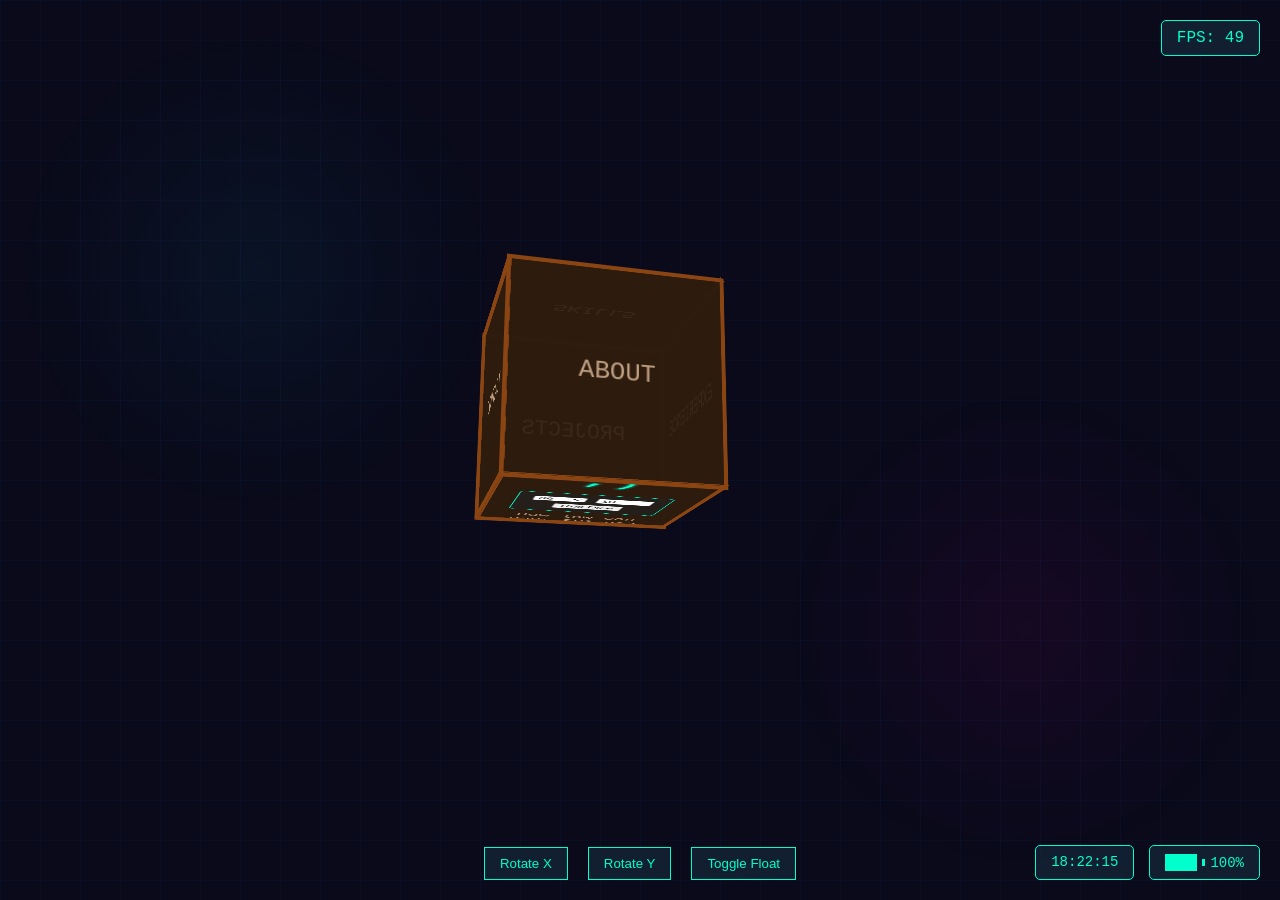
<file: another.html>
<!DOCTYPE html>
<html lang="en">
<head>
    <meta charset="UTF-8">
    <meta name="viewport" content="width=device-width, initial-scale=1.0">
    <title>Interactive Portfolio Cube</title>
    <style>
        :root {
            --primary-color: #8b4513;
            --secondary-color: #00ffcc;
            --bg-color: #0a0a1a;
            --panel-color: #2d1b0e;
            --text-color: #c0a080;
            --battery-high: #00ffcc;
            --battery-medium: #ffcc00;
            --battery-low: #ff5555;
        }
        
        body {
            background-color: var(--bg-color);
            display: flex;
            justify-content: center;
            align-items: center;
            height: 100vh;
            margin: 0;
            overflow: hidden;
            font-family: 'Courier New', monospace;
            cursor: default;
            color: var(--text-color);
        }

        /* Background elements */
        .background {
            position: fixed;
            top: 0;
            left: 0;
            width: 100%;
            height: 100%;
            z-index: -1;
            overflow: hidden;
        }

        .grid-lines {
            position: absolute;
            width: 200%;
            height: 200%;
            background: 
                linear-gradient(90deg, rgba(0, 100, 255, 0.1) 1px, transparent 1px),
                linear-gradient(rgba(0, 100, 255, 0.1) 1px, transparent 1px);
            background-size: 40px 40px;
            animation: moveGrid 20s linear infinite;
            opacity: 0.5;
            transition: all 0.5s ease;
        }

        .circuit-pattern {
            position: absolute;
            width: 100%;
            height: 100%;
            background: 
                radial-gradient(circle at 20% 30%, rgba(0, 200, 255, 0.05) 0%, transparent 20%),
                radial-gradient(circle at 80% 70%, rgba(255, 0, 200, 0.05) 0%, transparent 20%);
            animation: pulse 8s ease-in-out infinite alternate;
        }

        .scanlines {
            position: absolute;
            width: 100%;
            height: 100%;
            background: linear-gradient(
                to bottom,
                transparent 95%,
                rgba(0, 255, 200, 0.03) 95%
            );
            background-size: 100% 5px;
            animation: scanline 5s linear infinite;
        }

        .particles {
            position: absolute;
            width: 100%;
            height: 100%;
        }

        .particle {
            position: absolute;
            width: 2px;
            height: 2px;
            background-color: rgba(0, 255, 255, 0.7);
            border-radius: 50%;
            animation: floatParticle linear infinite;
        }

        /* Main container */
        .portfolio-container {
            position: relative;
            width: 100%;
            height: 100%;
            display: flex;
            justify-content: center;
            align-items: center;
        }

        /* Cube scene */
        .scene {
            perspective: 1000px;
            position: absolute;
            width: 300px;
            height: 300px;
            transition: all 0.5s ease;
            z-index: 10;
        }

        .scene.minimized {
            width: 100px;
            height: 100px;
            top: 20px;
            left: 20px;
            transform: none;
        }

        /* Portfolio content panel */
        .portfolio-panel {
            position: absolute;
            width: 0;
            height: 0;
            background-color: rgba(45, 27, 14, 0.95);
            border: 4px solid var(--primary-color);
            box-shadow: 0 0 50px rgba(139, 69, 19, 0.8);
            overflow: hidden;
            opacity: 0;
            transition: all 0.5s ease;
            z-index: 5;
            left: 50%;
            top: 50%;
            transform: translate(-50%, -50%);
        }

        .portfolio-panel.active {
            width: 80vw;
            height: 80vh;
            opacity: 1;
            overflow-y: auto;
        }

        .panel-content {
            padding: 30px;
            opacity: 0;
            transition: opacity 0.3s ease 0.2s;
        }

        .portfolio-panel.active .panel-content {
            opacity: 1;
        }

        /* Cube styles */
        .pixel-box {
            width: 200px;
            height: 200px;
            position: relative;
            transform-style: preserve-3d;
            animation: float 6s ease-in-out infinite;
            transform: rotateX(15deg) rotateY(15deg);
            transition: all 0.5s ease;
            image-rendering: pixelated;
        }

        .pixel-box.minimized {
            width: 80px;
            height: 80px;
            animation: none;
            transform: rotateX(15deg) rotateY(15deg);
        }

        .pixel-box-face {
            position: absolute;
            width: 100%;
            height: 100%;
            border: 4px solid var(--primary-color);
            background-color: var(--panel-color);
            display: flex;
            justify-content: center;
            align-items: center;
            color: var(--text-color);
            font-size: 24px;
            text-align: center;
            transition: all 0.3s ease;
            cursor: pointer;
            overflow: hidden;
        }

        .pixel-box-face:hover {
            border-color: var(--secondary-color);
            box-shadow: 0 0 20px rgba(0, 255, 204, 0.5);
        }

        .pixel-box-face.minimized {
            font-size: 12px;
        }

        /* Cube face positions */
        .pixel-box-face-front {
            transform: translateZ(100px);
            background-color: rgba(45, 27, 14, 0.9);
        }

        .pixel-box-face-back {
            transform: rotateY(180deg) translateZ(100px);
            background-color: rgba(45, 27, 14, 0.9);
        }

        .pixel-box-face-right {
            transform: rotateY(90deg) translateZ(100px);
            background-color: rgba(45, 27, 14, 0.9);
        }

        .pixel-box-face-left {
            transform: rotateY(-90deg) translateZ(100px);
            background-color: rgba(45, 27, 14, 0.9);
        }

        .pixel-box-face-top {
            transform: rotateX(90deg) translateZ(100px);
            background-color: rgba(45, 27, 14, 0.9);
        }

        .pixel-box-face-bottom {
            transform: rotateX(-90deg) translateZ(100px);
            background-color: rgba(45, 27, 14, 0.9);
            display: flex;
            flex-direction: column;
            justify-content: center;
            align-items: center;
            gap: 15px;
        }

        /* Content styles */
        h2 {
            color: var(--secondary-color);
            border-bottom: 1px solid var(--primary-color);
            padding-bottom: 10px;
        }

        a {
            color: var(--secondary-color);
            text-decoration: none;
            transition: all 0.3s ease;
        }

        a:hover {
            text-shadow: 0 0 5px var(--secondary-color);
        }

        .skill {
            display: inline-block;
            background: rgba(0, 200, 255, 0.1);
            padding: 5px 10px;
            margin: 5px;
            border: 1px solid rgba(0, 200, 255, 0.3);
            border-radius: 3px;
        }

        .project {
            background: rgba(139, 69, 19, 0.1);
            padding: 15px;
            margin: 15px 0;
            border-left: 3px solid var(--primary-color);
            transition: all 0.3s ease;
        }

        .project:hover {
            border-left: 3px solid var(--secondary-color);
        }

        /* Close button */
        .close-panel {
            position: absolute;
            top: 10px;
            right: 10px;
            background: none;
            border: none;
            color: var(--text-color);
            font-size: 20px;
            cursor: pointer;
            z-index: 20;
            opacity: 0;
            transition: opacity 0.3s ease;
        }

        .portfolio-panel.active .close-panel {
            opacity: 1;
        }

        /* Control panel */
        .control-panel {
            position: absolute;
            bottom: 20px;
            width: 80%;
            display: flex;
            justify-content: center;
            gap: 20px;
            z-index: 15;
        }

        .control-button {
            background: rgba(20, 40, 60, 0.7);
            border: 1px solid var(--secondary-color);
            color: var(--secondary-color);
            padding: 8px 15px;
            cursor: pointer;
            transition: all 0.3s ease;
        }

        .control-button:hover {
            background: rgba(0, 200, 255, 0.3);
            box-shadow: 0 0 10px rgba(0, 200, 255, 0.5);
        }

        /* Status bar elements */
        .status-bar {
            position: fixed;
            bottom: 20px;
            right: 20px;
            display: flex;
            gap: 15px;
            z-index: 20;
        }

        .status-item {
            background: rgba(20, 40, 60, 0.7);
            border: 1px solid var(--secondary-color);
            color: var(--secondary-color);
            padding: 8px 15px;
            border-radius: 5px;
            transition: all 0.3s ease;
            cursor: default;
            position: relative;
            overflow: hidden;
            font-family: 'Courier New', monospace;
            font-size: 14px;
        }

        .status-item::before {
            content: '';
            position: absolute;
            top: 0;
            left: 0;
            width: 100%;
            height: 100%;
            background: linear-gradient(
                90deg,
                transparent,
                rgba(0, 255, 204, 0.1),
                transparent
            );
            transform: translateX(-100%);
            transition: transform 0.5s ease;
        }

        .status-item:hover {
            background: rgba(0, 200, 255, 0.3);
            box-shadow: 0 0 10px rgba(0, 200, 255, 0.5);
        }

        .status-item:hover::before {
            transform: translateX(100%);
        }

        .battery-container {
            display: flex;
            align-items: center;
            gap: 5px;
        }

        .battery-level {
            width: 30px;
            height: 15px;
            border: 1px solid currentColor;
            position: relative;
            overflow: hidden;
        }

        .battery-fill {
            height: 100%;
            background: currentColor;
            width: 100%;
            transition: width 0.5s ease, background-color 0.5s ease;
        }

        .battery-tip {
            width: 3px;
            height: 7px;
            background: currentColor;
        }

        .charging-icon {
            position: absolute;
            top: 50%;
            left: 50%;
            transform: translate(-50%, -50%);
            font-size: 10px;
            display: none;
        }

        /* Tooltip styles */
        .status-tooltip {
            position: absolute;
            bottom: 100%;
            right: 0;
            background: rgba(20, 40, 60, 0.9);
            border: 1px solid var(--secondary-color);
            padding: 5px 10px;
            border-radius: 3px;
            font-size: 12px;
            opacity: 0;
            transform: translateY(10px);
            transition: all 0.3s ease;
            pointer-events: none;
            white-space: nowrap;
        }

        .status-item:hover .status-tooltip {
            opacity: 1;
            transform: translateY(0);
        }

        /* FPS Meter */
        .fps-meter {
            position: fixed;
            top: 20px;
            right: 20px;
            background: rgba(20, 40, 60, 0.7);
            border: 1px solid var(--secondary-color);
            color: var(--secondary-color);
            padding: 8px 15px;
            border-radius: 5px;
            z-index: 20;
            font-family: 'Courier New', monospace;
        }

        /* Dice Minigame Panel */
        .minigame-title {
            font-size: 2em;
            color: var(--secondary-color);
            text-shadow: 0 0 5px var(--secondary-color);
            margin-bottom: 10px;
        }

        .fps-challenge {
            font-size: 0.8em;
            color: var(--text-color);
            text-align: center;
            max-width: 80%;
        }

        /* Dice controls */
        .dice-controls {
            background: rgba(20, 40, 60, 0.3);
            border: 1px solid var(--secondary-color);
            padding: 15px;
            border-radius: 5px;
            display: flex;
            flex-direction: column;
            gap: 10px;
            align-items: center;
        }

        .dice-selector {
            display: flex;
            align-items: center;
            gap: 10px;
        }

        /* Dice container */
        .dice-container {
            position: fixed;
            top: 0;
            left: 0;
            width: 100%;
            height: 100%;
            pointer-events: none;
            z-index: 5; /* Lower than cube but above background */
            perspective: 1000px;
        }

        /* 3D Dice styles */
        .die {
            position: absolute;
            width: 50px;
            height: 50px;
            transform-style: preserve-3d;
            transition: transform 2s ease-out;
        }

        .dice-total {
            position: fixed;
            right: 20px;
            bottom: 50%;
            transform: translateY(50%);
            font-size: 5rem;
            color: var(--secondary-color);
            text-shadow: 0 0 10px rgba(0, 255, 204, 0.7);
            z-index: 20;
            opacity: 0;
            transition: opacity 0.5s ease;
        }

        .dice-total.show {
            opacity: 1;
        }

        /* Common face styles */
        .face {
            position: absolute;
            width: 100%;
            height: 100%;
            background: rgba(255, 255, 255, 0.95);
            border: 1px solid #333;
            border-radius: 3px;
            display: flex;
            justify-content: center;
            align-items: center;
            font-weight: bold;
            box-shadow: inset 0 0 15px rgba(0, 0, 0, 0.2);
        }

        /* D6 styles (cube) */
        .d6 .front  { transform: rotateY(0deg) translateZ(25px); }
        .d6 .back   { transform: rotateY(180deg) translateZ(25px); }
        .d6 .right  { transform: rotateY(90deg) translateZ(25px); }
        .d6 .left   { transform: rotateY(-90deg) translateZ(25px); }
        .d6 .top    { transform: rotateX(90deg) translateZ(25px); }
        .d6 .bottom { transform: rotateX(-90deg) translateZ(25px); }

        /* Dice animations */
        @keyframes roll {
            0% { 
                transform: translate(0, 0) rotateX(0) rotateY(0) rotateZ(0); 
            }
            100% { 
                transform: translate(var(--end-x), var(--end-y)) 
                          rotateX(var(--end-rot-x)) 
                          rotateY(var(--end-rot-y)) 
                          rotateZ(var(--end-rot-z)); 
            }
        }

        /* Animations */
        @keyframes float {
            0%, 100% {
                transform: rotateX(15deg) rotateY(15deg) translateY(0);
            }
            50% {
                transform: rotateX(20deg) rotateY(25deg) translateY(-20px);
            }
        }

        @keyframes moveGrid {
            0% {
                transform: translate(0, 0);
            }
            100% {
                transform: translate(-50px, -50px);
            }
        }

        @keyframes pulse {
            0%, 100% {
                opacity: 0.3;
            }
            50% {
                opacity: 0.7;
            }
        }

        @keyframes scanline {
            0% {
                background-position: 0 0;
            }
            100% {
                background-position: 0 100%;
            }
        }

        @keyframes floatParticle {
            0% {
                transform: translateY(0) translateX(0);
                opacity: 0;
            }
            10% {
                opacity: 1;
            }
            90% {
                opacity: 1;
            }
            100% {
                transform: translateY(-100vh) translateX(20px);
                opacity: 0;
            }
        }

        /* Responsive adjustments */
        @media (max-width: 768px) {
            .portfolio-panel.active {
                width: 95vw;
                height: 85vh;
            }
            
            .scene.minimized {
                width: 60px;
                height: 60px;
            }
            
            .pixel-box.minimized {
                width: 50px;
                height: 50px;
            }
            
            .control-panel {
                flex-direction: column;
                align-items: center;
            }
            
            .status-bar {
                flex-direction: column;
                align-items: flex-end;
            }
            
            .status-item {
                padding: 6px 12px;
                font-size: 12px;
            }
            
            .dice-total {
                font-size: 3rem;
            }
        }
    </style>
</head>
<body>
    <div class="background">
        <div class="grid-lines"></div>
        <div class="circuit-pattern"></div>
        <div class="scanlines"></div>
        <div class="particles" id="particles"></div>
    </div>

    <div class="portfolio-container">
        <!-- Portfolio panels -->
        <div class="portfolio-panel" id="about-panel">
            <button class="close-panel" onclick="closePanel()">✕</button>
            <div class="panel-content">
                <h2>ABOUT ME</h2>
                <div style="display: flex; align-items: center; gap: 30px; margin-bottom: 30px;">
                    <div style="width: 150px; height: 150px; border: 3px solid var(--primary-color); display: flex; align-items: center; justify-content: center;">
                        <img src="491027066_1070859944879164_4729344521405869009_n.jpg" alt="Your Photo" style="max-width: 100%; max-height: 100%; object-fit: cover;">
                    </div>                    
                    <div>
                        <h3 style="color: var(--secondary-color); margin-top: 0;">Stryder Bateman</h3>
                        <p>Interactive Developer | UI/UX Designer | Creative Technologist</p>
                        <p>Specializing in creating immersive digital experiences that blend art and technology.</p>
                    </div>
                </div>
                <div>
                    <h3>SKILLS</h3>
                    <div>
                        <span class="skill">HTML5/CSS3</span>
                        <span class="skill">JavaScript</span>
                        <span class="skill">React</span>
                        <span class="skill">Three.js</span>
                        <span class="skill">UI/UX Design</span>
                        <span class="skill">Creative Coding</span>
                    </div>
                </div>
            </div>
        </div>

        <div class="portfolio-panel" id="projects-panel">
            <button class="close-panel" onclick="closePanel()">✕</button>
            <div class="panel-content">
                <h2>PROJECTS</h2>
                <div class="project">
                    <h3>Interactive 3D Portfolio</h3>
                    <p>A unique portfolio experience using 3D CSS transforms and interactive elements.</p>
                    <p><strong>Technologies:</strong> HTML, CSS, JavaScript</p>
                </div>
                <div class="project">
                    <h3>Medieval Fantasy Game</h3>
                    <p>An RPG with pixel art aesthetics and procedurally generated worlds.</p>
                    <p><strong>Technologies:</strong> Unity, C#</p>
                </div>
                <div class="project">
                    <h3>Augmented Reality App</h3>
                    <p>AR experience that brings historical artifacts to life.</p>
                    <p><strong>Technologies:</strong> ARKit, Swift</p>
                </div>
            </div>
        </div>

        <div class="portfolio-panel" id="experience-panel">
            <button class="close-panel" onclick="closePanel()">✕</button>
            <div class="panel-content">
                <h2>EXPERIENCE</h2>
                <div class="project">
                    <h3>Lead Developer | Digital Forge</h3>
                    <p><em>2020 - Present</em></p>
                    <p>Leading a team of developers creating immersive web experiences.</p>
                    <ul>
                        <li>Developed award-winning interactive applications</li>
                        <li>Implemented innovative UI solutions</li>
                        <li>Mentored junior developers</li>
                    </ul>
                </div>
                <div class="project">
                    <h3>UI Designer | Pixel Arts</h3>
                    <p><em>2017 - 2020</em></p>
                    <p>Created user interfaces for games and interactive media.</p>
                </div>
            </div>
        </div>

        <div class="portfolio-panel" id="contact-panel">
            <button class="close-panel" onclick="closePanel()">✕</button>
            <div class="panel-content">
                <h2>CONTACT</h2>
                <div style="display: grid; grid-template-columns: 1fr 1fr; gap: 30px;">
                    <div>
                        <h3>Get in Touch</h3>
                        <p>Email: <a href="mailto:your@email.com">your@email.com</a></p>
                        <p>Phone: +1 (555) 123-4567</p>
                        <p>Location: Digital Realm</p>
                    </div>
                    <div>
                        <h3>Connect</h3>
                        <p><a href="#">LinkedIn</a></p>
                        <p><a href="#">GitHub</a></p>
                        <p><a href="#">Twitter</a></p>
                    </div>
                </div>
            </div>
        </div>

        <!-- Cube -->
        <div class="scene" id="scene">
            <div class="pixel-box" id="cube">
                <div class="pixel-box-face pixel-box-face-front" onclick="showPanel('about', this)">
                    ABOUT
                </div>
                <div class="pixel-box-face pixel-box-face-back" onclick="showPanel('projects', this)">
                    PROJECTS
                </div>
                <div class="pixel-box-face pixel-box-face-right" onclick="showPanel('experience', this)">
                    EXPERIENCE
                </div>
                <div class="pixel-box-face pixel-box-face-left" onclick="showPanel('contact', this)">
                    CONTACT
                </div>
                <div class="pixel-box-face pixel-box-face-top" onclick="showPanel('skills', this)">
                    SKILLS
                </div>
                <div class="pixel-box-face pixel-box-face-bottom">
                    <div class="minigame-title">;)</div>
                    <div class="dice-controls">
                        <div class="dice-selector">
                            <select id="dice-type">
                                <option value="4">d4</option>
                                <option value="6" selected>d6</option>
                                <option value="8">d8</option>
                                <option value="10">d10</option>
                                <option value="12">d12</option>
                                <option value="20">d20</option>
                                <option value="100">d100</option>
                            </select>
                            <input type="number" id="dice-count" min="1" max="100" value="10">
                        </div>
                        <button class="dice-roll-btn" id="roll-dice">Roll Dice</button>
                    </div>
                    <div class="fps-challenge">How low can your FPS go?</div>
                </div>
            </div>
        </div>
    </div>

    <div class="control-panel">
        <button class="control-button" onclick="rotateCube('x')">Rotate X</button>
        <button class="control-button" onclick="rotateCube('y')">Rotate Y</button>
        <button class="control-button" onclick="toggleFloat()">Toggle Float</button>
    </div>

    <div class="fps-meter" id="fps-meter">FPS: --</div>
    <div class="status-bar">
        <div class="status-item" id="clock">
            <span id="time-display">00:00:00</span>
            <div class="status-tooltip">System Time</div>
        </div>
        <div class="status-item" id="battery">
            <div class="battery-container">
                <div class="battery-level">
                    <div class="battery-fill" id="battery-fill"></div>
                    <span class="charging-icon" id="charging-icon">⚡</span>
                </div>
                <div class="battery-tip"></div>
                <span id="battery-percent">--%</span>
            </div>
            <div class="status-tooltip">Battery Status</div>
        </div>
    </div>

    <div class="dice-total" id="dice-total"></div>
    <div class="dice-container" id="dice-container"></div>

    <script>
        // Cube rotation variables
let rotationX = 15;
let rotationY = 15;
let isFloating = true;
const cube = document.getElementById('cube');
const scene = document.getElementById('scene');

// Panel management
const panels = {
    'about': document.getElementById('about-panel'),
    'projects': document.getElementById('projects-panel'),
    'experience': document.getElementById('experience-panel'),
    'contact': document.getElementById('contact-panel'),
    'skills': document.getElementById('skills-panel')
};

let activePanel = null;
let isMinimized = false;

function showPanel(panelId, faceElement) {
    if (isMinimized) {
        closePanel();
        return;
    }
    
    // Minimize the cube
    isMinimized = true;
    scene.classList.add('minimized');
    cube.classList.add('minimized');
    
    // Apply minimized class to all faces
    const faces = document.querySelectorAll('.pixel-box-face');
    faces.forEach(face => face.classList.add('minimized'));
    
    // Show the selected panel
    if (panels[panelId]) {
        activePanel = panels[panelId];
        activePanel.classList.add('active');
    }
    
    // Stop floating animation
    cube.style.animation = 'none';
}

function closePanel() {
    if (!isMinimized) return;
    
    // Restore the cube
    isMinimized = false;
    scene.classList.remove('minimized');
    cube.classList.remove('minimized');
    
    // Remove minimized class from all faces
    const faces = document.querySelectorAll('.pixel-box-face');
    faces.forEach(face => face.classList.remove('minimized'));
    
    // Hide the active panel
    if (activePanel) {
        activePanel.classList.remove('active');
        activePanel = null;
    }
    
    // Restart floating animation if enabled
    if (isFloating) {
        cube.style.animation = 'float 6s ease-in-out infinite';
    }
}

function rotateCube(axis) {
    if (axis === 'x') {
        rotationX += 45;
    } else {
        rotationY += 45;
    }
    cube.style.transform = `rotateX(${rotationX}deg) rotateY(${rotationY}deg)`;
}

function toggleFloat() {
    isFloating = !isFloating;
    if (isFloating && !isMinimized) {
        cube.style.animation = 'float 6s ease-in-out infinite';
    } else {
        cube.style.animation = 'none';
    }
}

// Create floating particles
const particlesContainer = document.getElementById('particles');
function createParticles() {
    for (let i = 0; i < 50; i++) {
        const particle = document.createElement('div');
        particle.classList.add('particle');
        particle.style.left = `${Math.random() * 100}%`;
        particle.style.top = `${Math.random() * 100 + 100}%`;
        particle.style.width = `${Math.random() * 3 + 1}px`;
        particle.style.height = particle.style.width;
        particle.style.animationDuration = `${Math.random() * 10 + 5}s`;
        particle.style.animationDelay = `${Math.random() * 5}s`;
        particlesContainer.appendChild(particle);
    }
}

// FPS Meter
let lastTime = performance.now();
let frameCount = 0;
let currentFps = 0;

function updateFps() {
    const now = performance.now();
    frameCount++;
    
    if (now >= lastTime + 1000) {
        currentFps = Math.round((frameCount * 1000) / (now - lastTime));
        document.getElementById('fps-meter').textContent = `FPS: ${currentFps}`;
        frameCount = 0;
        lastTime = now;
    }
    
    requestAnimationFrame(updateFps);
}

// Clock functionality
function updateClock() {
    const now = new Date();
    const hours = now.getHours().toString().padStart(2, '0');
    const minutes = now.getMinutes().toString().padStart(2, '0');
    const seconds = now.getSeconds().toString().padStart(2, '0');
    document.getElementById('time-display').textContent = `${hours}:${minutes}:${seconds}`;
    
    // Update clock every second
    setTimeout(updateClock, 1000);
}

// Initialize Battery API
function initBattery() {
    if ('getBattery' in navigator) {
        navigator.getBattery().then(function(battery) {
            // Update battery info initially
            updateBatteryInfo(battery);
            
            // Set up event listeners
            battery.addEventListener('chargingchange', function() {
                updateBatteryInfo(battery);
            });
            
            battery.addEventListener('levelchange', function() {
                updateBatteryInfo(battery);
            });
        });
    } else {
        // Fallback for browsers that don't support Battery API
        document.getElementById('battery-percent').textContent = "N/A";
        document.getElementById('battery-fill').style.width = "100%";
        document.getElementById('battery').title = "Battery API not supported";
    }
}

function updateBatteryInfo(battery) {
    const level = battery.level * 100;
    const percentElement = document.getElementById('battery-percent');
    const fillElement = document.getElementById('battery-fill');
    const chargingIcon = document.getElementById('charging-icon');
    
    // Update percentage
    percentElement.textContent = `${Math.round(level)}%`;
    
    // Update fill level
    fillElement.style.width = `${level}%`;
    
    // Update color based on level
    if (level < 20) {
        fillElement.style.color = 'var(--battery-low)';
        percentElement.style.color = 'var(--battery-low)';
    } else if (level < 50) {
        fillElement.style.color = 'var(--battery-medium)';
        percentElement.style.color = 'var(--battery-medium)';
    } else {
        fillElement.style.color = 'var(--battery-high)';
        percentElement.style.color = 'var(--battery-high)';
    }
    
    // Handle charging state
    if (battery.charging) {
        chargingIcon.style.display = 'block';
        fillElement.style.animation = 'pulse 2s infinite';
    } else {
        chargingIcon.style.display = 'none';
        fillElement.style.animation = 'none';
    }
}

// Dice roller with FPS impact
document.getElementById('roll-dice').addEventListener('click', function() {
    const diceType = parseInt(document.getElementById('dice-type').value);
    const diceCount = parseInt(document.getElementById('dice-count').value);
    const container = document.getElementById('dice-container');
    const totalDisplay = document.getElementById('dice-total');
    
    // Clear previous dice
    container.innerHTML = '';
    totalDisplay.classList.remove('show');
    
    let total = 0;
    const diceResults = [];
    
    // Create and roll each die
    for (let i = 0; i < diceCount; i++) {
        setTimeout(() => {
            const die = document.createElement('div');
            die.className = 'die';
            
            // Set die type class
            if (diceType === 100) {
                die.classList.add('d10'); // Represent d100 as d10
            } else {
                die.classList.add(`d${diceType}`);
            }
            
            // Random position for animation end point
            const endX = Math.random() * (window.innerWidth - 100) + 50;
            const endY = Math.random() * (window.innerHeight - 100) + 50;
            
            // Random final rotation
            const endRotX = Math.floor(Math.random() * 4) * 90;
            const endRotY = Math.floor(Math.random() * 4) * 90;
            const endRotZ = Math.floor(Math.random() * 4) * 90;
            
            die.style.setProperty('--end-x', `${endX}px`);
            die.style.setProperty('--end-y', `${endY}px`);
            die.style.setProperty('--end-rot-x', `${endRotX}deg`);
            die.style.setProperty('--end-rot-y', `${endRotY}deg`);
            die.style.setProperty('--end-rot-z', `${endRotZ}deg`);
            
            // Generate random result
            const result = diceType === 100 
                ? Math.floor(Math.random() * 10) * 10
                : Math.floor(Math.random() * diceType) + 1;
            
            // Create faces for the die with proper numbering
            const faces = diceType === 4 ? 4 : 
                         diceType === 6 ? 6 :
                         diceType === 8 ? 8 :
                         diceType === 10 || diceType === 100 ? 10 :
                         diceType === 12 ? 12 : 20;
            
            for (let f = 1; f <= faces; f++) {
                const face = document.createElement('div');
                face.className = 'face';
                face.textContent = diceType === 100 ? `${f}0` : f;
                face.dataset.value = diceType === 100 ? f * 10 : f;
                die.appendChild(face);
            }
            
            // Set the final face to show (the result)
            setTimeout(() => {
                const faces = die.querySelectorAll('.face');
                faces.forEach(face => face.style.display = 'none');
                const resultFace = Array.from(faces).find(face => 
                    parseInt(face.dataset.value) === result
                );
                if (resultFace) {
                    resultFace.style.display = 'flex';
                }
            }, 2000);
            
            // Add to container and start animation
            container.appendChild(die);
            die.style.animation = 'roll 2s ease-out forwards';
            
            // Add to total
            diceResults.push(result);
            if (diceResults.length === diceCount) {
                total = diceResults.reduce((sum, val) => sum + val, 0);
                totalDisplay.textContent = total;
                totalDisplay.classList.add('show');
            }
        }, i * 100); // Stagger the dice rolls
    }
});

// Initialize everything when the page loads
window.addEventListener('DOMContentLoaded', function() {
    createParticles();
    updateClock();
    initBattery();
    updateFps();
    
    // Set up keyboard controls
    document.addEventListener('keydown', function(e) {
        if (e.key === 'Escape' && isMinimized) {
            closePanel();
        }
    });
});
</script>
</body>
</html>
</file>
